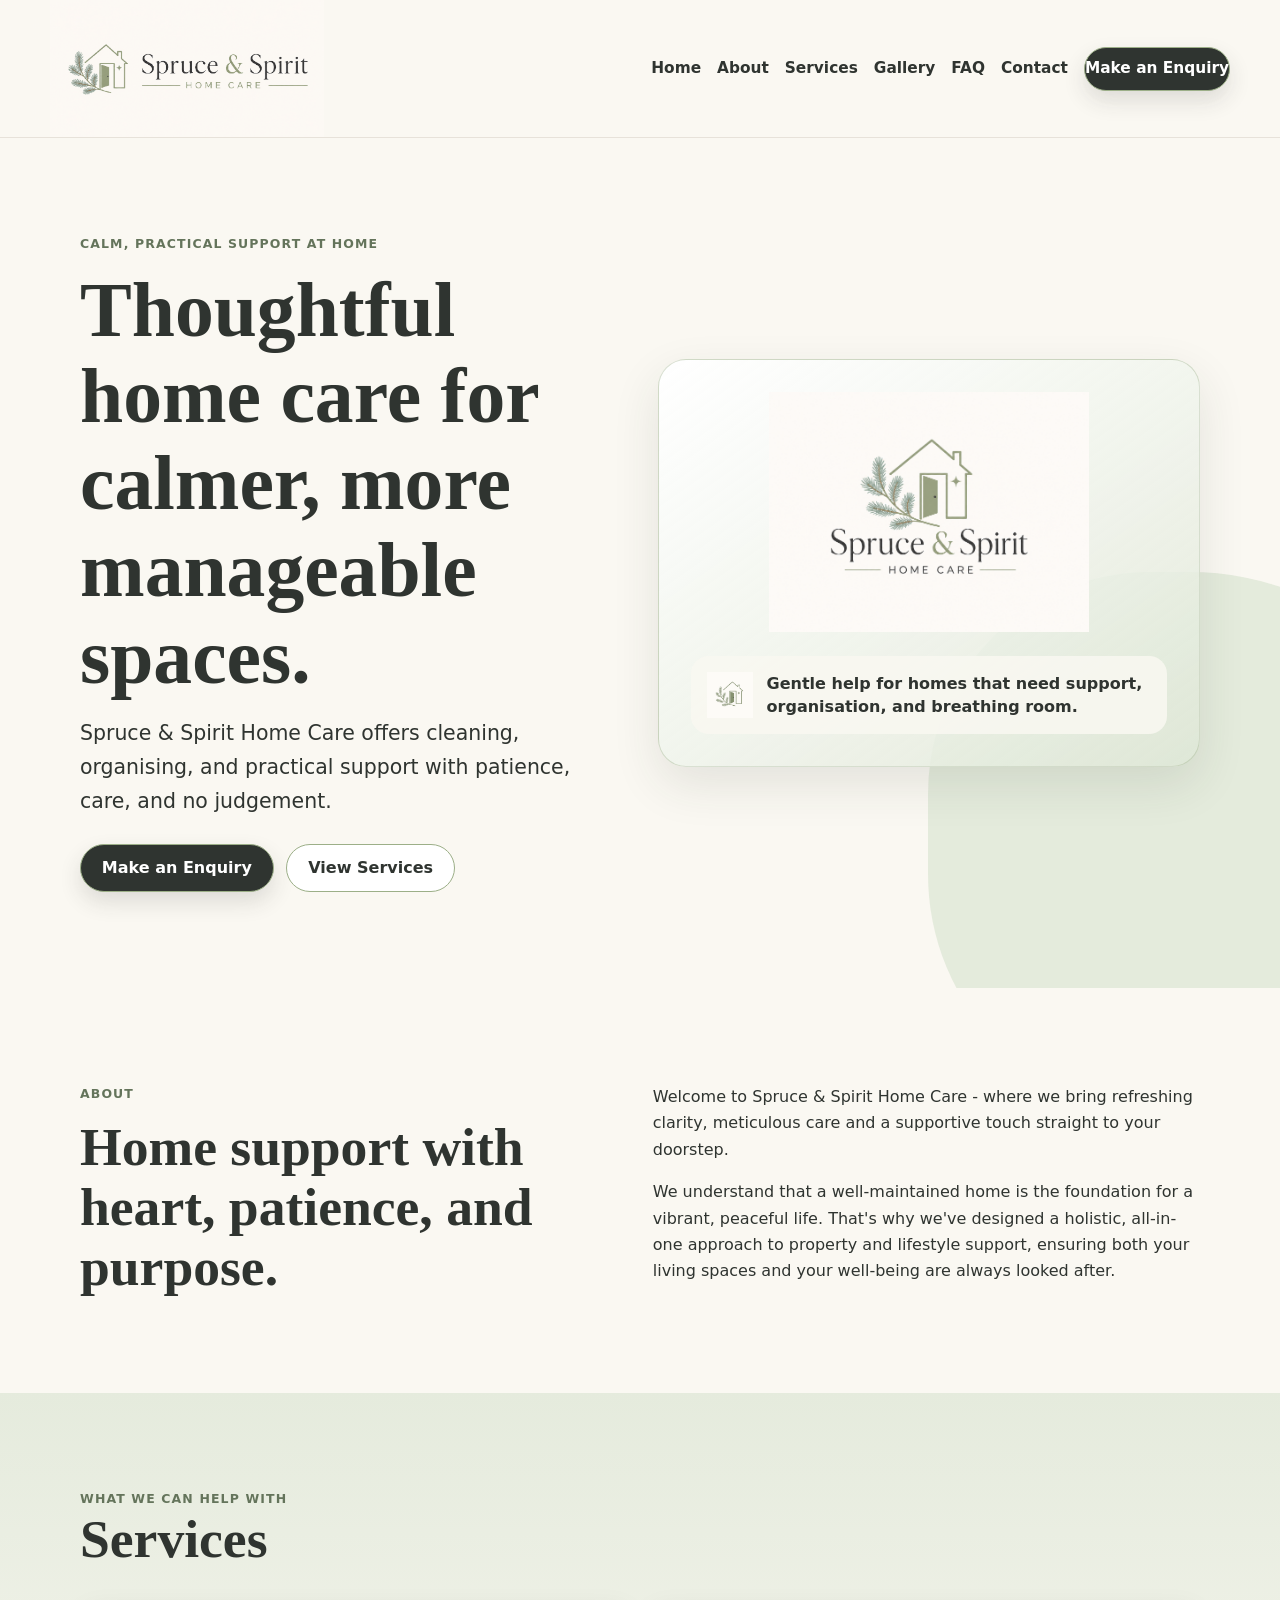
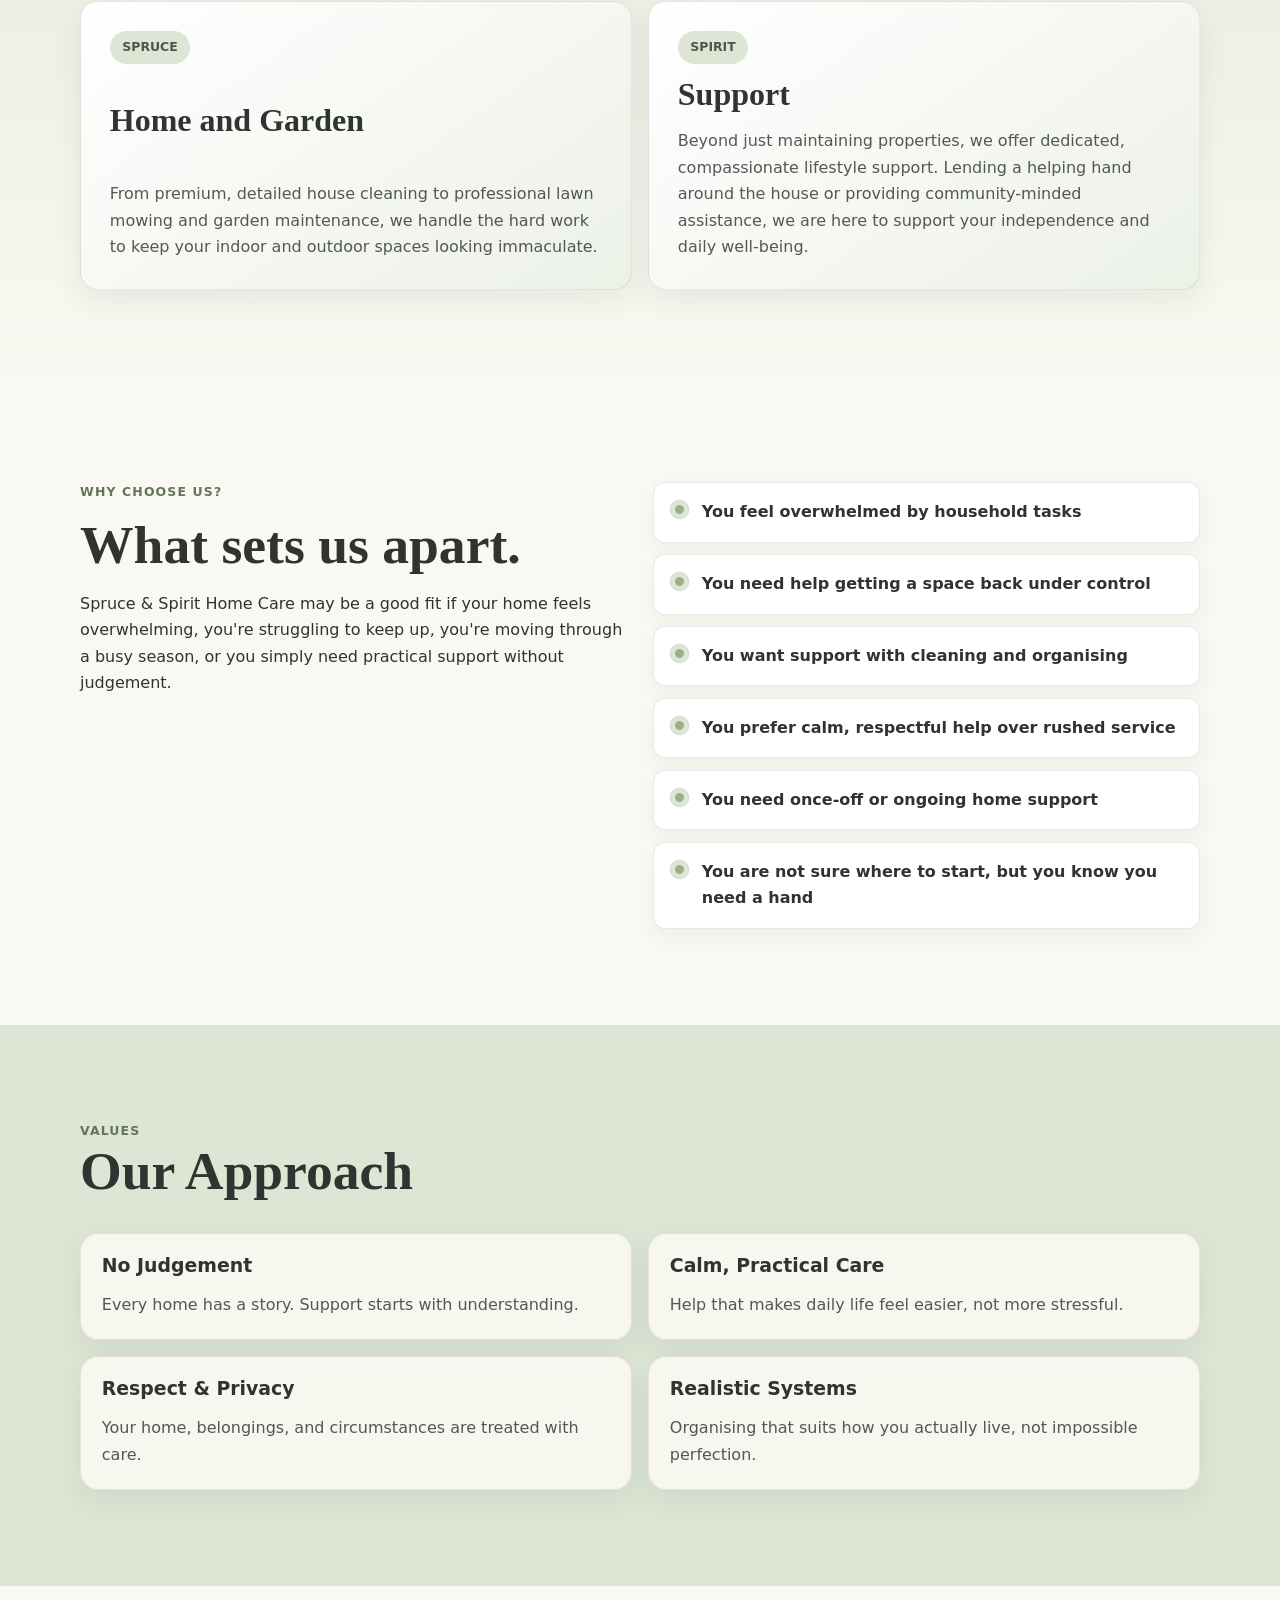
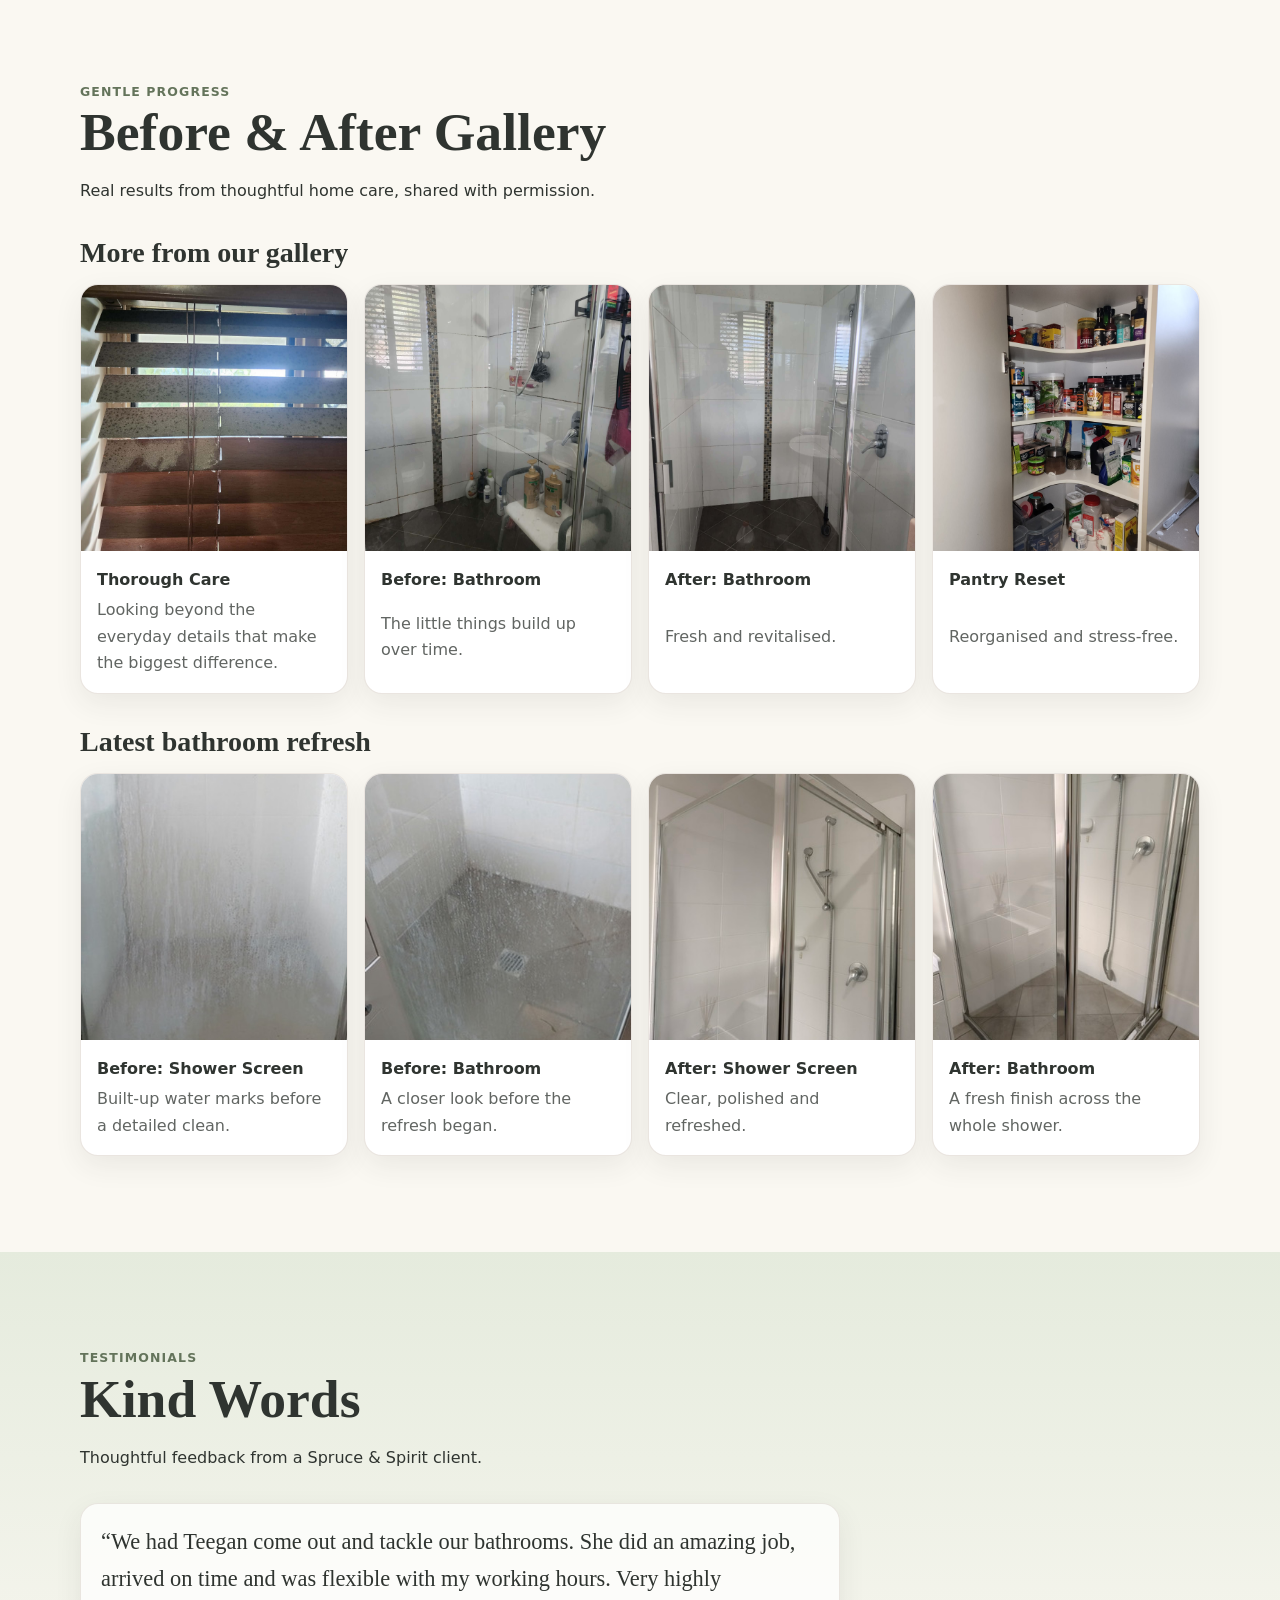
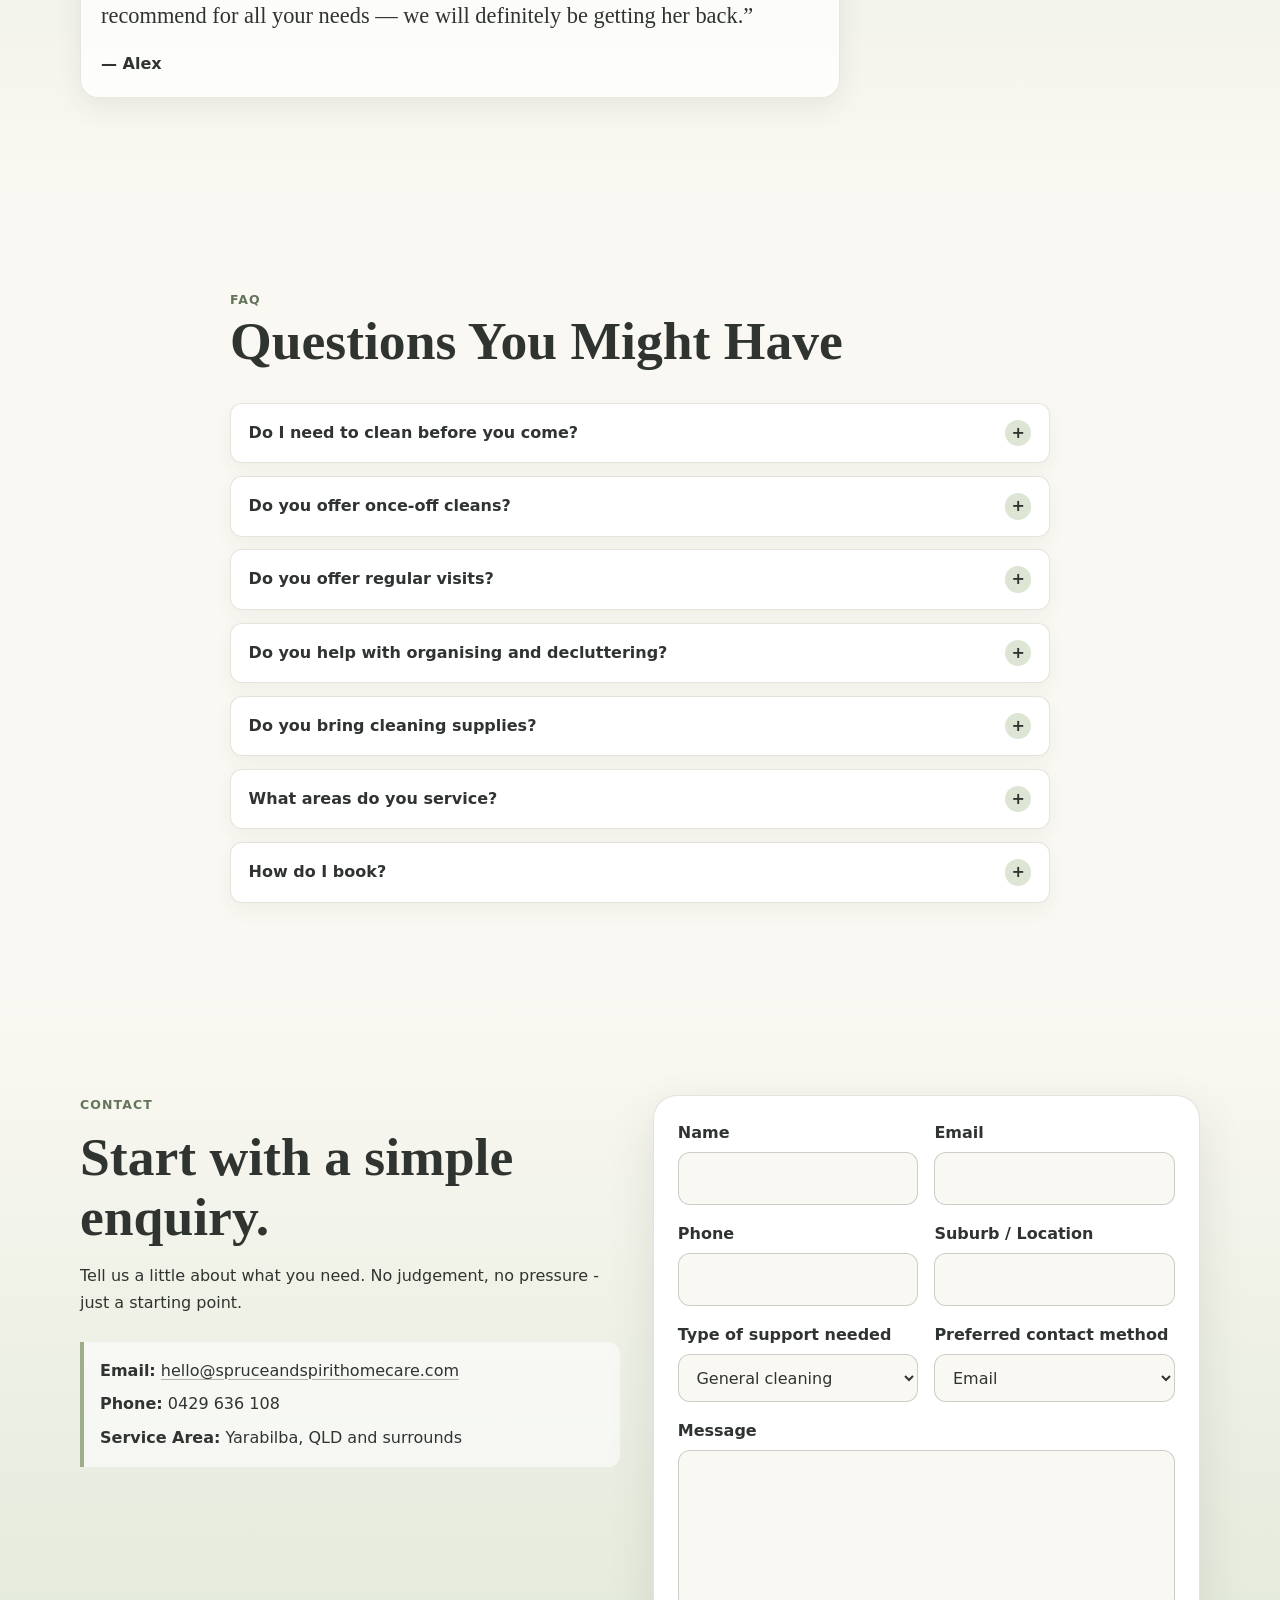
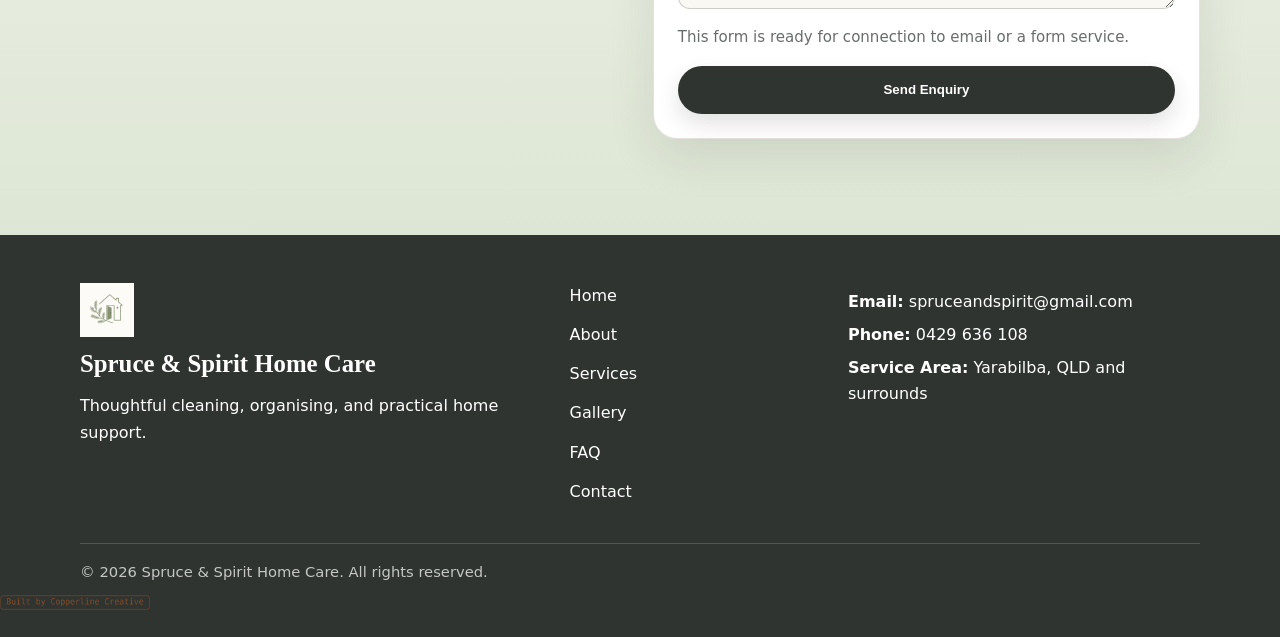
<file: index.html>
<!DOCTYPE html>
<html lang="en">
  <head>
    <meta charset="UTF-8" />
    <meta name="viewport" content="width=device-width, initial-scale=1.0" />
    <meta
      name="description"
      content="Spruce &amp; Spirit Home Care offers thoughtful cleaning, organising, and practical home support with patience, care, and no judgement."
    />
    <title>Spruce &amp; Spirit Home Care</title>

    <link rel="icon" href="assets/favicon/favicon.ico" sizes="any" />
    <link rel="icon" type="image/png" sizes="16x16" href="assets/favicon/favicon-16x16.png" />
    <link rel="icon" type="image/png" sizes="32x32" href="assets/favicon/favicon-32x32.png" />
    <link rel="apple-touch-icon" href="assets/favicon/apple-touch-icon.png" />

    <link rel="stylesheet" href="styles.css" />
    <script src="script.js" defer></script>
  </head>
  <body>
    <a class="skip-link" href="#main">Skip to content</a>

    <header class="site-header" id="home">
      <div class="header-inner">
        <a class="brand-link" href="#home" aria-label="Spruce &amp; Spirit Home Care home">
          <img src="assets/logo/horizontal-logo.png" alt="Spruce &amp; Spirit Home Care" class="brand-logo" />
        </a>

        <button class="menu-toggle" type="button" aria-expanded="false" aria-controls="primary-navigation">
          <span class="menu-toggle-lines" aria-hidden="true"></span>
          <span class="visually-hidden">Open menu</span>
        </button>

        <nav class="primary-nav" id="primary-navigation" aria-label="Primary navigation">
          <a href="#home">Home</a>
          <a href="#about">About</a>
          <a href="#services">Services</a>
          <a href="#gallery">Gallery</a>
          <a href="#faq">FAQ</a>
          <a href="#contact">Contact</a>
          <a class="button button-small" href="#contact">Make an Enquiry</a>
        </nav>
      </div>
    </header>

    <main id="main">
      <section class="hero section">
        <div class="container hero-grid">
          <div class="hero-copy">
            <p class="eyebrow">Calm, practical support at home</p>
            <h1>Thoughtful home care for calmer, more manageable spaces.</h1>
            <p class="hero-text">
              Spruce &amp; Spirit Home Care offers cleaning, organising, and practical support with patience, care, and no
              judgement.
            </p>
            <div class="button-row">
              <a class="button" href="#contact">Make an Enquiry</a>
              <a class="button button-secondary" href="#services">View Services</a>
            </div>
          </div>

          <div class="hero-card" aria-label="Spruce &amp; Spirit brand feature">
            <img src="assets/logo/logo-primary.png" alt="" class="hero-logo" />
            <div class="hero-note">
              <img src="assets/logo/brand-icon.png" alt="" />
              <p>Gentle help for homes that need support, organisation, and breathing room.</p>
            </div>
          </div>
        </div>
      </section>

      <section class="section" id="about">
        <div class="container two-column">
          <div>
            <p class="eyebrow">About</p>
            <h2>Home support with heart, patience, and purpose.</h2>
          </div>
          <div class="text-stack">
            <p>
              Welcome to Spruce &amp; Spirit Home Care - where we bring refreshing clarity, meticulous care and a supportive touch straight to your doorstep.
            </p>
            <p>
              We understand that a well-maintained home is the foundation for a vibrant, peaceful life. That's why we've designed a holistic, all-in-one approach to property and lifestyle support, ensuring both your living spaces and your well-being are always looked after.
            </p>
          </div>
        </div>
      </section>

      <section class="section section-soft" id="services">
        <div class="container">
          <div class="section-heading">
            <p class="eyebrow">What we can help with</p>
            <h2>Services</h2>
          </div>
          <div class="service-grid">
            <article class="card service-card">
              <p class="service-label">Spruce</p>
              <h3>Home and Garden</h3>
              <p>From premium, detailed house cleaning to professional lawn mowing and garden maintenance, we handle the hard work to keep your indoor and outdoor spaces looking immaculate.</p>
            </article>
            <article class="card service-card">
              <p class="service-label">Spirit</p>
              <h3>Support</h3>
              <p>Beyond just maintaining properties, we offer dedicated, compassionate lifestyle support. Lending a helping hand around the house or providing community-minded assistance, we are here to support your independence and daily well-being.</p>
            </article>
          </div>
        </div>
      </section>

      <section class="section">
        <div class="container two-column align-start">
          <div>
            <p class="eyebrow">Why Choose Us?</p>
            <h2>What sets us apart.</h2>
            <p>
              Spruce &amp; Spirit Home Care may be a good fit if your home feels overwhelming, you're struggling to keep up,
              you're moving through a busy season, or you simply need practical support without judgement.
            </p>
          </div>
          <ul class="support-list" aria-label="Reasons Spruce &amp; Spirit Home Care may be a good fit">
            <li>You feel overwhelmed by household tasks</li>
            <li>You need help getting a space back under control</li>
            <li>You want support with cleaning and organising</li>
            <li>You prefer calm, respectful help over rushed service</li>
            <li>You need once-off or ongoing home support</li>
            <li>You are not sure where to start, but you know you need a hand</li>
          </ul>
        </div>
      </section>

      <section class="section section-sage">
        <div class="container">
          <div class="section-heading">
            <p class="eyebrow">Values</p>
            <h2>Our Approach</h2>
          </div>
          <div class="card-grid values-grid">
            <article class="value-card">
              <h3>No Judgement</h3>
              <p>Every home has a story. Support starts with understanding.</p>
            </article>
            <article class="value-card">
              <h3>Calm, Practical Care</h3>
              <p>Help that makes daily life feel easier, not more stressful.</p>
            </article>
            <article class="value-card">
              <h3>Respect &amp; Privacy</h3>
              <p>Your home, belongings, and circumstances are treated with care.</p>
            </article>
            <article class="value-card">
              <h3>Realistic Systems</h3>
              <p>Organising that suits how you actually live, not impossible perfection.</p>
            </article>
          </div>
        </div>
      </section>

      <section class="section" id="gallery">
        <div class="container">
          <div class="section-heading">
            <p class="eyebrow">Gentle progress</p>
            <h2>Before &amp; After Gallery</h2>
            <p>Real results from thoughtful home care, shared with permission.</p>
          </div>
          <h3 class="gallery-group-title">More from our gallery</h3>
          <div class="gallery-grid" aria-label="Before and after gallery">
            <a class="gallery-card" href="Gallery/gallery-1.html">
              <figure>
                <img src="assets/gallery/blinds-progress.JPG" alt="Window blinds being carefully cleaned" />
                <figcaption>
                  <strong>Thorough Care</strong>
                  <span>Looking beyond the everyday details that make the biggest difference.</span>
                </figcaption>
              </figure>
            </a>
            <a class="gallery-card" href="Gallery/gallery-2.html">
              <figure>
                <img src="assets/gallery/shower-b.JPG" alt="Bathroom shower before a cleaning reset" />
                <figcaption>
                  <strong>Before: Bathroom</strong>
                  <span>The little things build up over time.</span>
                </figcaption>
              </figure>
            </a>
            <a class="gallery-card" href="Gallery/gallery-3.html">
              <figure>
                <img src="assets/gallery/shower-a.JPG" alt="Bathroom shower after careful cleaning support" />
                <figcaption>
                  <strong>After: Bathroom</strong>
                  <span>Fresh and revitalised.</span>
                </figcaption>
              </figure>
            </a>
            <a class="gallery-card" href="Gallery/gallery-4.html">
              <figure>
                <img src="assets/gallery/pantry.after.JPG" alt="Pantry after an organising reset" />
                <figcaption>
                  <strong>Pantry Reset</strong>
                  <span>Reorganised and stress-free.</span>
                </figcaption>
              </figure>
            </a>
          </div>

          <h3 class="gallery-group-title">Latest bathroom refresh</h3>
          <div class="gallery-grid" aria-label="Latest bathroom before and after gallery">
            <a class="gallery-card" href="Gallery/gallery-5.html">
              <figure>
                <img src="assets/gallery/shower-before-close.jpeg" alt="Shower screen before a detailed bathroom clean" />
                <figcaption>
                  <strong>Before: Shower Screen</strong>
                  <span>Built-up water marks before a detailed clean.</span>
                </figcaption>
              </figure>
            </a>
            <a class="gallery-card" href="Gallery/gallery-6.html">
              <figure>
                <img src="assets/gallery/shower-before-wide.jpeg" alt="Bathroom shower before a detailed clean" />
                <figcaption>
                  <strong>Before: Bathroom</strong>
                  <span>A closer look before the refresh began.</span>
                </figcaption>
              </figure>
            </a>
            <a class="gallery-card" href="Gallery/gallery-7.html">
              <figure>
                <img src="assets/gallery/shower-after-close.jpeg" alt="Shower screen after a detailed bathroom clean" />
                <figcaption>
                  <strong>After: Shower Screen</strong>
                  <span>Clear, polished and refreshed.</span>
                </figcaption>
              </figure>
            </a>
            <a class="gallery-card" href="Gallery/gallery-8.html">
              <figure>
                <img src="assets/gallery/shower-after-wide.jpeg" alt="Bathroom shower after a detailed clean" />
                <figcaption>
                  <strong>After: Bathroom</strong>
                  <span>A fresh finish across the whole shower.</span>
                </figcaption>
              </figure>
            </a>
          </div>
        </div>
      </section>

      <section class="section section-soft">
        <div class="container">
          <div class="section-heading">
            <p class="eyebrow">Testimonials</p>
            <h2>Kind Words</h2>
            <p>Thoughtful feedback from a Spruce &amp; Spirit client.</p>
          </div>
          <div class="card-grid testimonial-grid">
            <article class="testimonial-card">
              <blockquote>
                “We had Teegan come out and tackle our bathrooms. She did an amazing job, arrived on time and was flexible with my working hours. Very highly recommend for all your needs — we will definitely be getting her back.”
              </blockquote>
              <p class="testimonial-author">— Alex</p>
            </article>
          </div>
        </div>
      </section>

      <section class="section" id="faq">
        <div class="container narrow">
          <div class="section-heading">
            <p class="eyebrow">FAQ</p>
            <h2>Questions You Might Have</h2>
          </div>
          <div class="faq-list">
            <details>
              <summary>Do I need to clean before you come?</summary>
              <p>
                No. Please don't feel like you need to prepare your home before asking for support. Spruce &amp; Spirit Home
                Care is built on a no-judgement approach.
              </p>
            </details>
            <details>
              <summary>Do you offer once-off cleans?</summary>
              <p>Yes. Once-off support may be available depending on your needs and current availability.</p>
            </details>
            <details>
              <summary>Do you offer regular visits?</summary>
              <p>Yes. Ongoing support can be arranged for clients who benefit from regular help at home.</p>
            </details>
            <details>
              <summary>Do you help with organising and decluttering?</summary>
              <p>Yes. Support can include sorting, simplifying, and creating practical systems that are easier to maintain.</p>
            </details>
            <details>
              <summary>Do you bring cleaning supplies?</summary>
              <p>
                This can be discussed during your enquiry. Some clients prefer their own products to be used, while
                others may need supplies provided.
              </p>
            </details>
            <details>
              <summary>What areas do you service?</summary>
              <p>Yarabilba, QLD and surrounds</p>
            </details>
            <details>
              <summary>How do I book?</summary>
              <p>
                Send an enquiry through the contact form and I will get back to you to discuss what kind of support
                would be the best fit.
              </p>
            </details>
          </div>
        </div>
      </section>

      <section class="section contact-section" id="contact">
        <div class="container contact-grid">
          <div class="contact-intro">
            <p class="eyebrow">Contact</p>
            <h2>Start with a simple enquiry.</h2>
            <p>Tell us a little about what you need. No judgement, no pressure - just a starting point.</p>
            <div class="contact-details" aria-label="Direct contact details">
              <p><strong>Email:</strong> <a href="mailto:hello@spruceandspirithomecare.com">hello@spruceandspirithomecare.com</a></p>
              <p><strong>Phone:</strong> 0429 636 108</p>
              <p><strong>Service Area:</strong> Yarabilba, QLD and surrounds</p>
            </div>
          </div>

          <form class="contact-form" action="#" method="post">
            <div class="form-field">
              <label for="name">Name</label>
              <input type="text" id="name" name="name" autocomplete="name" required />
            </div>
            <div class="form-field">
              <label for="email">Email</label>
              <input type="email" id="email" name="email" autocomplete="email" required />
            </div>
            <div class="form-field">
              <label for="phone">Phone</label>
              <input type="tel" id="phone" name="phone" autocomplete="tel" />
            </div>
            <div class="form-field">
              <label for="location">Suburb / Location</label>
              <input type="text" id="location" name="location" autocomplete="address-level2" />
            </div>
            <div class="form-field">
              <label for="support-type">Type of support needed</label>
              <select id="support-type" name="support-type">
                <option>General cleaning</option>
                <option>Decluttering / organising</option>
                <option>Home reset</option>
                <option>Ongoing</option>
                <option>Not sure yet</option>
              </select>
            </div>
            <div class="form-field">
              <label for="contact-method">Preferred contact method</label>
              <select id="contact-method" name="contact-method">
                <option>Email</option>
                <option>Phone</option>
                <option>Text message</option>
              </select>
            </div>
            <div class="form-field form-field-full">
              <label for="message">Message</label>
              <textarea id="message" name="message" rows="5"></textarea>
            </div>
            <p class="form-note">This form is ready for connection to email or a form service.</p>
            <button class="button form-button" type="submit">Send Enquiry</button>
          </form>
        </div>
      </section>
    </main>

    <footer class="site-footer">
      <div class="container footer-grid">
        <div>
          <img src="assets/logo/brand-icon.png" alt="" class="footer-icon" />
          <h2>Spruce &amp; Spirit Home Care</h2>
          <p>Thoughtful cleaning, organising, and practical home support.</p>
        </div>
        <nav class="footer-nav" aria-label="Footer navigation">
          <a href="#home">Home</a>
          <a href="#about">About</a>
          <a href="#services">Services</a>
          <a href="#gallery">Gallery</a>
          <a href="#faq">FAQ</a>
          <a href="#contact">Contact</a>
        </nav>
        <div class="footer-contact">
          <p><strong>Email:</strong> spruceandspirit@gmail.com</p>
          <p><strong>Phone:</strong> 0429 636 108</p>
          <p><strong>Service Area:</strong> Yarabilba, QLD and surrounds</p>
        </div>
      </div>
      <p class="copyright">&copy; 2026 Spruce &amp; Spirit Home Care. All rights reserved.</p>
    <a href="https://copperline-creative.com.au" target="_blank" rel="noopener" class="built-by-copperline">
  <img src="assets/logo/copperline-built-by-typewriter-light-footer-web.png" alt="Built by Copperline Creative">
</a>
    </footer>
  </body>
</html>
</file>
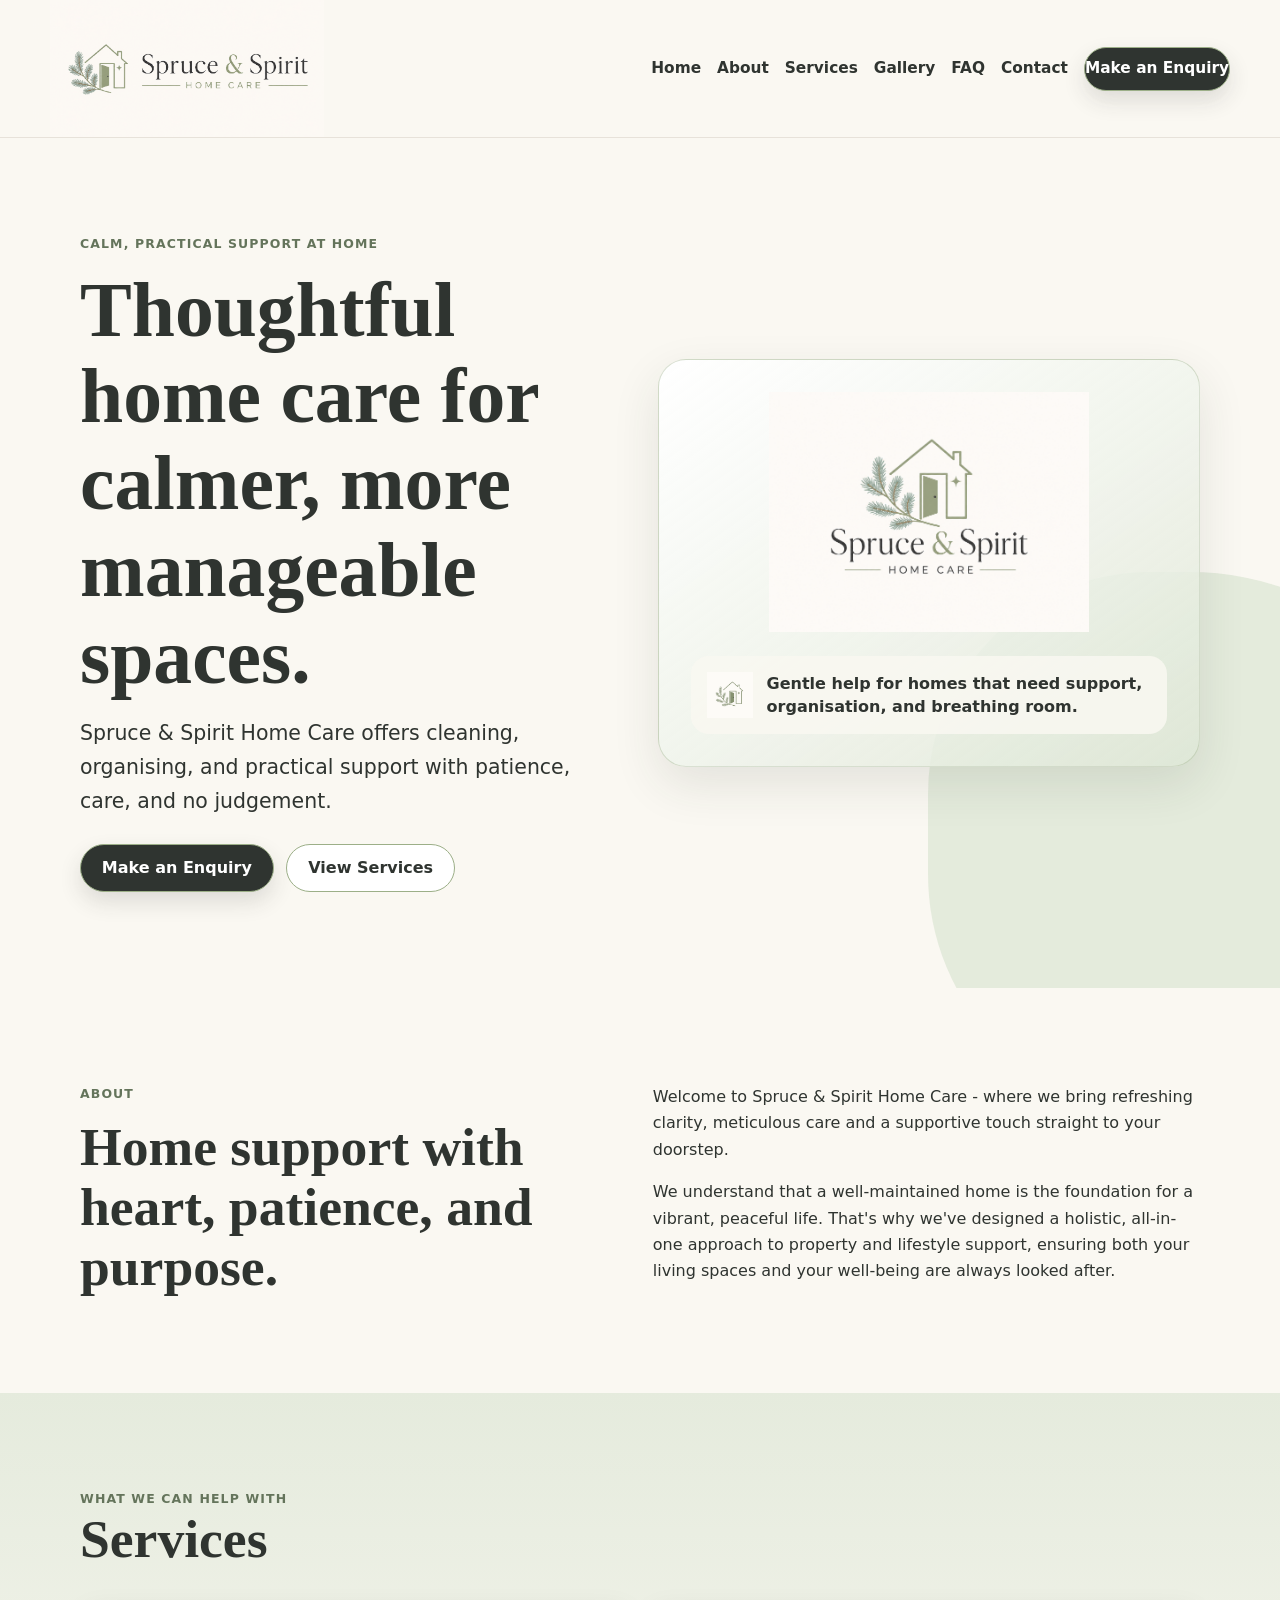
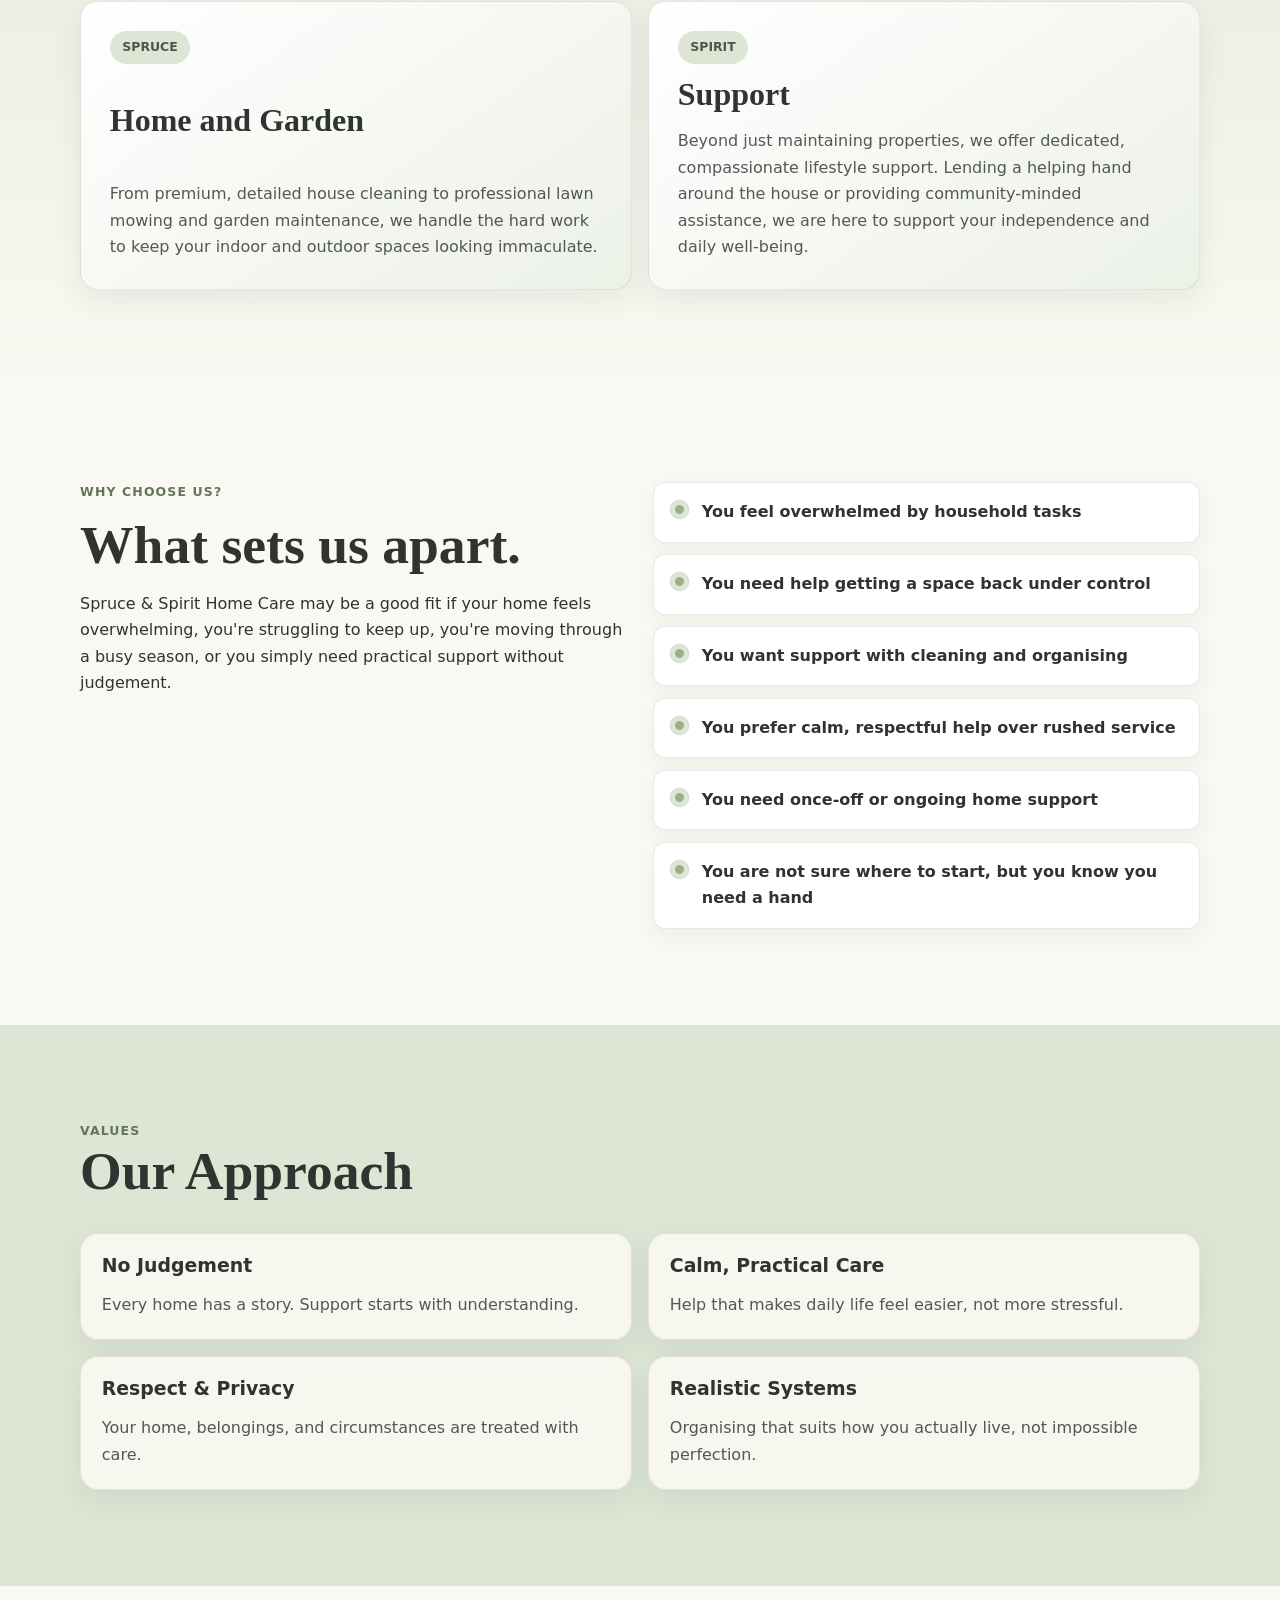
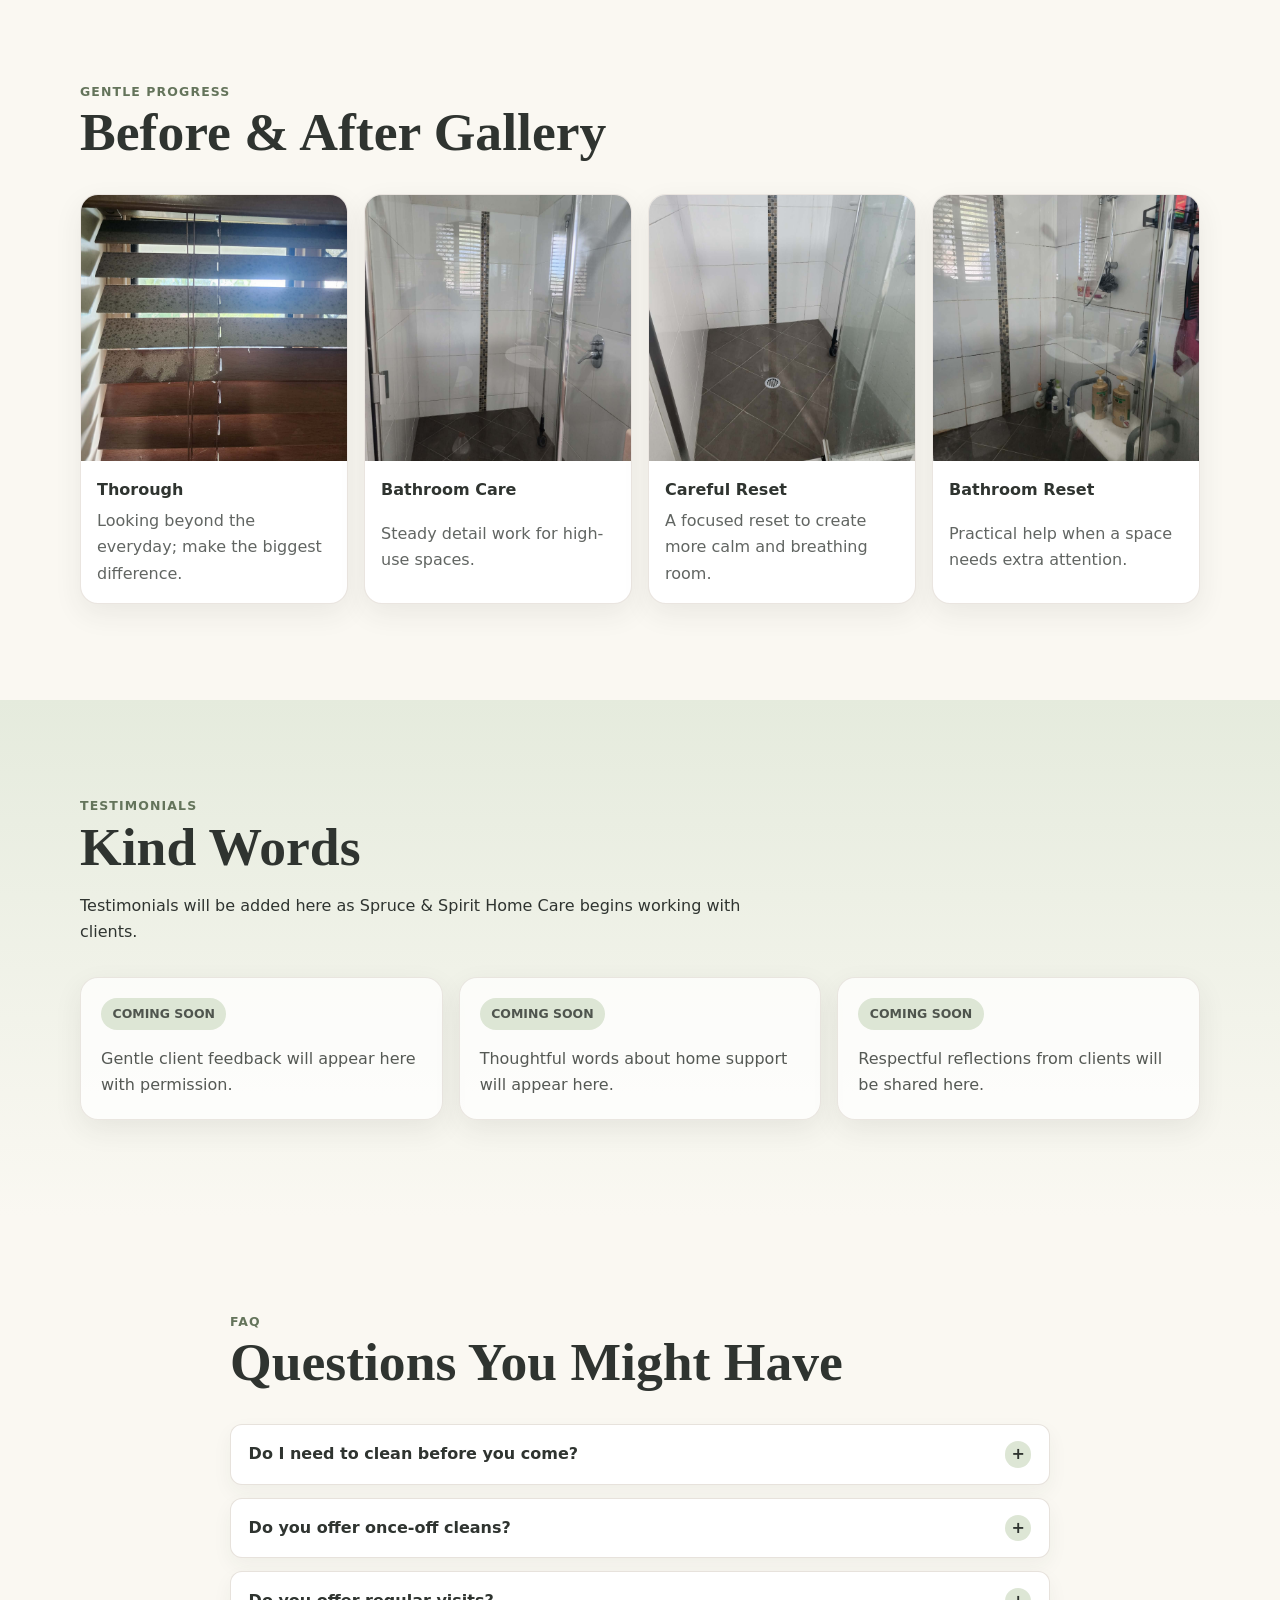
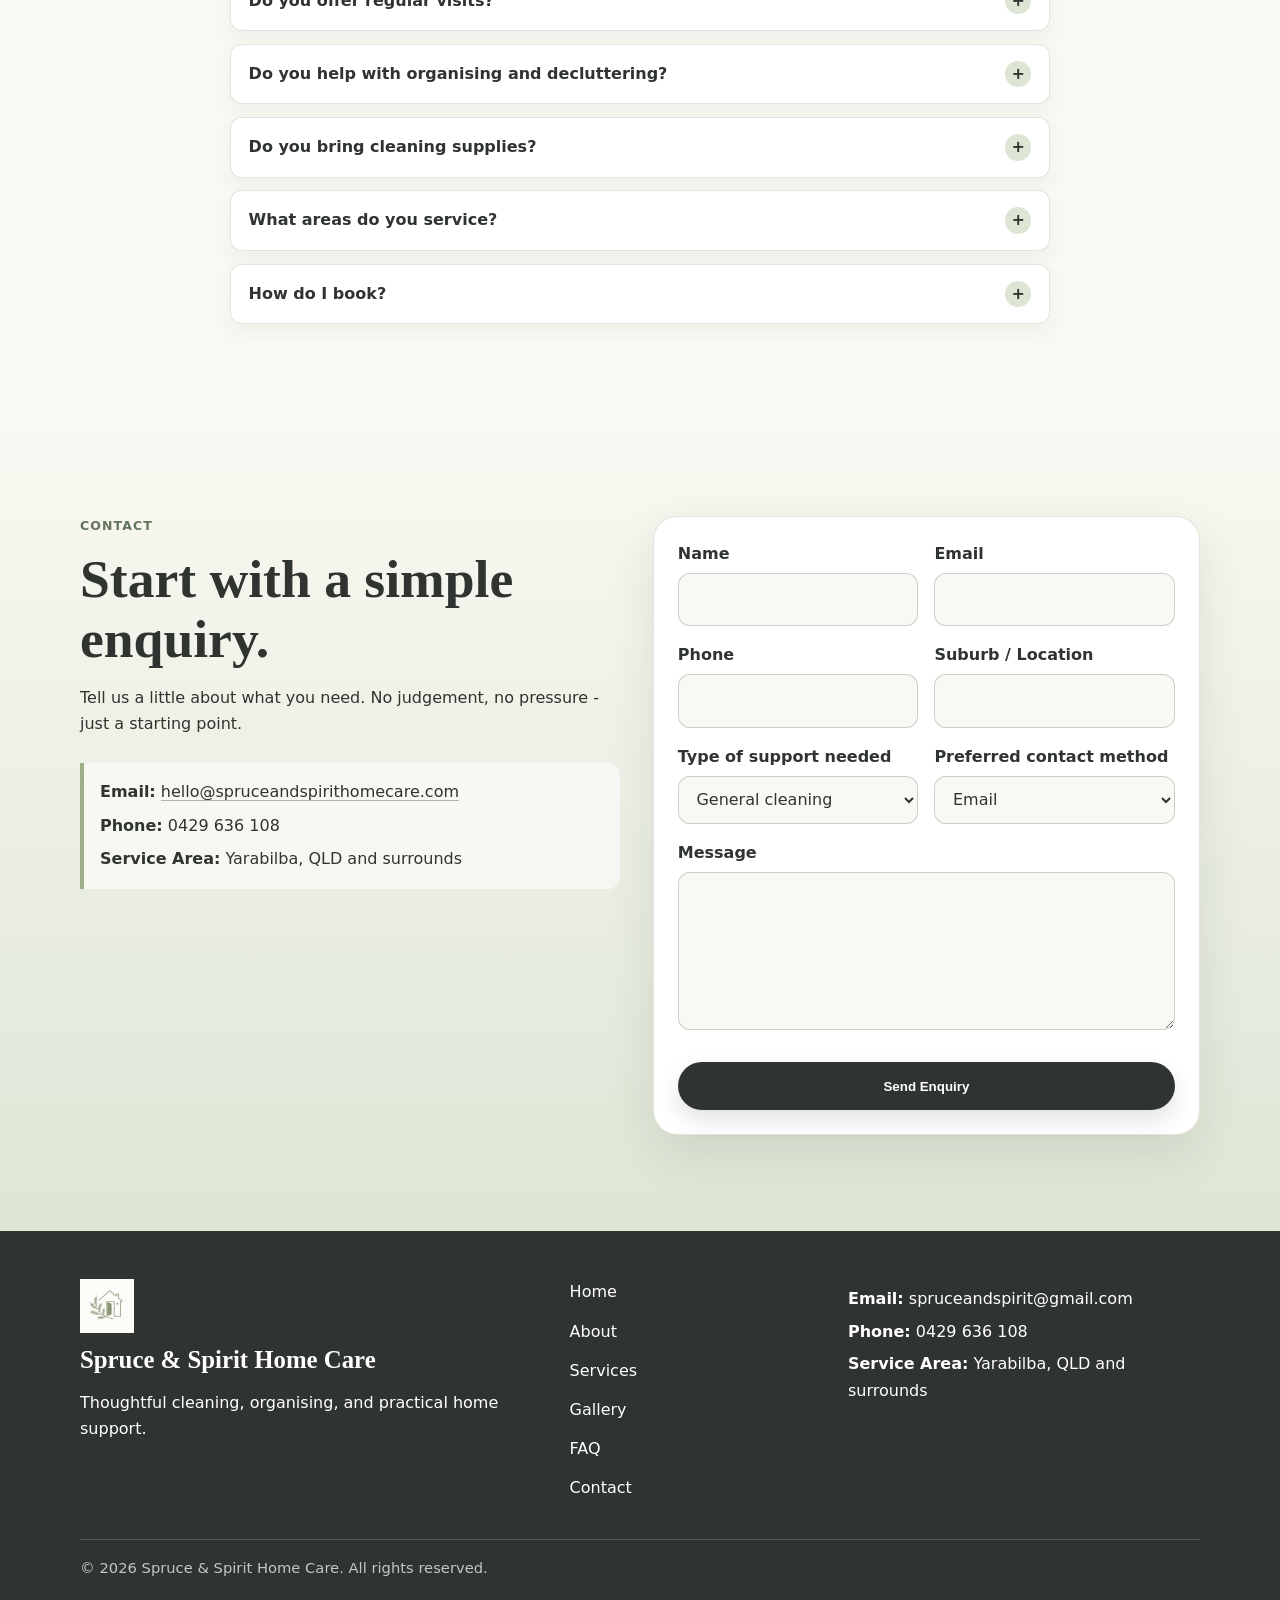
<file: spruce-and-spirit-home-care/index.html>
<!DOCTYPE html>
<html lang="en">
  <head>
    <meta charset="UTF-8" />
    <meta name="viewport" content="width=device-width, initial-scale=1.0" />
    <meta
      name="description"
      content="Spruce &amp; Spirit Home Care offers thoughtful cleaning, organising, and practical home support with patience, care, and no judgement."
    />
    <title>Spruce &amp; Spirit Home Care</title>

    <link rel="icon" href="assets/favicon/favicon.ico" sizes="any" />
    <link rel="icon" type="image/png" sizes="16x16" href="assets/favicon/favicon-16x16.png" />
    <link rel="icon" type="image/png" sizes="32x32" href="assets/favicon/favicon-32x32.png" />
    <link rel="apple-touch-icon" href="assets/favicon/apple-touch-icon.png" />

    <link rel="stylesheet" href="styles.css" />
    <script src="script.js" defer></script>
  </head>
  <body>
    <a class="skip-link" href="#main">Skip to content</a>

    <header class="site-header" id="home">
      <div class="header-inner">
        <a class="brand-link" href="#home" aria-label="Spruce &amp; Spirit Home Care home">
          <img src="assets/logo/horizontal-logo.png" alt="Spruce &amp; Spirit Home Care" class="brand-logo" />
        </a>

        <button class="menu-toggle" type="button" aria-expanded="false" aria-controls="primary-navigation">
          <span class="menu-toggle-lines" aria-hidden="true"></span>
          <span class="visually-hidden">Open menu</span>
        </button>

        <nav class="primary-nav" id="primary-navigation" aria-label="Primary navigation">
          <a href="#home">Home</a>
          <a href="#about">About</a>
          <a href="#services">Services</a>
          <a href="#gallery">Gallery</a>
          <a href="#faq">FAQ</a>
          <a href="#contact">Contact</a>
          <a class="button button-small" href="#contact">Make an Enquiry</a>
        </nav>
      </div>
    </header>

    <main id="main">
      <section class="hero section">
        <div class="container hero-grid">
          <div class="hero-copy">
            <p class="eyebrow">Calm, practical support at home</p>
            <h1>Thoughtful home care for calmer, more manageable spaces.</h1>
            <p class="hero-text">
              Spruce &amp; Spirit Home Care offers cleaning, organising, and practical support with patience, care, and no
              judgement.
            </p>
            <div class="button-row">
              <a class="button" href="#contact">Make an Enquiry</a>
              <a class="button button-secondary" href="#services">View Services</a>
            </div>
          </div>

          <div class="hero-card" aria-label="Spruce &amp; Spirit brand feature">
            <img src="assets/logo/logo-primary.png" alt="" class="hero-logo" />
            <div class="hero-note">
              <img src="assets/logo/brand-icon.png" alt="" />
              <p>Gentle help for homes that need support, organisation, and breathing room.</p>
            </div>
          </div>
        </div>
      </section>

      <section class="section" id="about">
        <div class="container two-column">
          <div>
            <p class="eyebrow">About</p>
            <h2>Home support with heart, patience, and purpose.</h2>
          </div>
          <div class="text-stack">
            <p>
              Welcome to Spruce &amp; Spirit Home Care - where we bring refreshing clarity, meticulous care and a supportive touch straight to your doorstep.
            </p>
            <p>
              We understand that a well-maintained home is the foundation for a vibrant, peaceful life. That's why we've designed a holistic, all-in-one approach to property and lifestyle support, ensuring both your living spaces and your well-being are always looked after.
            </p>
          </div>
        </div>
      </section>

      <section class="section section-soft" id="services">
        <div class="container">
          <div class="section-heading">
            <p class="eyebrow">What we can help with</p>
            <h2>Services</h2>
          </div>
          <div class="service-grid">
            <article class="card service-card">
              <p class="service-label">Spruce</p>
              <h3>Home and Garden</h3>
              <p>From premium, detailed house cleaning to professional lawn mowing and garden maintenance, we handle the hard work to keep your indoor and outdoor spaces looking immaculate.</p>
            </article>
            <article class="card service-card">
              <p class="service-label">Spirit</p>
              <h3>Support</h3>
              <p>Beyond just maintaining properties, we offer dedicated, compassionate lifestyle support. Lending a helping hand around the house or providing community-minded assistance, we are here to support your independence and daily well-being.</p>
            </article>
          </div>
        </div>
      </section>

      <section class="section">
        <div class="container two-column align-start">
          <div>
            <p class="eyebrow">Why Choose Us?</p>
            <h2>What sets us apart.</h2>
            <p>
              Spruce &amp; Spirit Home Care may be a good fit if your home feels overwhelming, you're struggling to keep up,
              you're moving through a busy season, or you simply need practical support without judgement.
            </p>
          </div>
          <ul class="support-list" aria-label="Reasons Spruce &amp; Spirit Home Care may be a good fit">
            <li>You feel overwhelmed by household tasks</li>
            <li>You need help getting a space back under control</li>
            <li>You want support with cleaning and organising</li>
            <li>You prefer calm, respectful help over rushed service</li>
            <li>You need once-off or ongoing home support</li>
            <li>You are not sure where to start, but you know you need a hand</li>
          </ul>
        </div>
      </section>

      <section class="section section-sage">
        <div class="container">
          <div class="section-heading">
            <p class="eyebrow">Values</p>
            <h2>Our Approach</h2>
          </div>
          <div class="card-grid values-grid">
            <article class="value-card">
              <h3>No Judgement</h3>
              <p>Every home has a story. Support starts with understanding.</p>
            </article>
            <article class="value-card">
              <h3>Calm, Practical Care</h3>
              <p>Help that makes daily life feel easier, not more stressful.</p>
            </article>
            <article class="value-card">
              <h3>Respect &amp; Privacy</h3>
              <p>Your home, belongings, and circumstances are treated with care.</p>
            </article>
            <article class="value-card">
              <h3>Realistic Systems</h3>
              <p>Organising that suits how you actually live, not impossible perfection.</p>
            </article>
          </div>
        </div>
      </section>

      <section class="section" id="gallery">
        <div class="container">
          <div class="section-heading">
            <p class="eyebrow">Gentle progress</p>
            <h2>Before &amp; After Gallery</h2>
            <p></p>
          </div>
          <div class="gallery-grid" aria-label="Before and after gallery">
            <a class="gallery-card" href="gallery/gallery-1.html">
              <figure>
                <img src="assets/gallery/blinds-progress.JPG" alt="Window blinds being carefully cleaned during a home care visit" />
                <figcaption>
                  <strong>Thorough</strong>
                  <span>Looking beyond the everyday; make the biggest difference.</span>
                </figcaption>
              </figure>
            </a>
            <a class="gallery-card" href="gallery/gallery-2.html">
              <figure>
                <img src="assets/gallery/shower-a.JPG" alt="Bathroom shower area after careful cleaning support" />
                <figcaption>
                  <strong>Bathroom Care</strong>
                  <span>Steady detail work for high-use spaces.</span>
                </figcaption>
              </figure>
            </a>
            <a class="gallery-card" href="gallery/gallery-3.html">
              <figure>
                <img src="assets/gallery/shower-a-2.JPG" alt="Detailed bathroom shower cleaning result" />
                <figcaption>
                  <strong>Careful Reset</strong>
                  <span>A focused reset to create more calm and breathing room.</span>
                </figcaption>
              </figure>
            </a>
            <a class="gallery-card" href="gallery/gallery-4.html">
              <figure>
                <img src="assets/gallery/shower-b.JPG" alt="Bathroom shower area before a cleaning reset" />
                <figcaption>
                  <strong>Bathroom Reset</strong>
                  <span>Practical help when a space needs extra attention.</span>
                </figcaption>
              </figure>
            </a>
          </div>
        </div>
      </section>

      <section class="section section-soft">
        <div class="container">
          <div class="section-heading">
            <p class="eyebrow">Testimonials</p>
            <h2>Kind Words</h2>
            <p>Testimonials will be added here as Spruce &amp; Spirit Home Care begins working with clients.</p>
          </div>
          <div class="card-grid testimonial-grid">
            <article class="testimonial-card">
              <p class="coming-soon">Coming soon</p>
              <p>Gentle client feedback will appear here with permission.</p>
            </article>
            <article class="testimonial-card">
              <p class="coming-soon">Coming soon</p>
              <p>Thoughtful words about home support will appear here.</p>
            </article>
            <article class="testimonial-card">
              <p class="coming-soon">Coming soon</p>
              <p>Respectful reflections from clients will be shared here.</p>
            </article>
          </div>
        </div>
      </section>

      <section class="section" id="faq">
        <div class="container narrow">
          <div class="section-heading">
            <p class="eyebrow">FAQ</p>
            <h2>Questions You Might Have</h2>
          </div>
          <div class="faq-list">
            <details>
              <summary>Do I need to clean before you come?</summary>
              <p>
                No. Please don't feel like you need to prepare your home before asking for support. Spruce &amp; Spirit Home
                Care is built on a no-judgement approach.
              </p>
            </details>
            <details>
              <summary>Do you offer once-off cleans?</summary>
              <p>Yes. Once-off support may be available depending on your needs and current availability.</p>
            </details>
            <details>
              <summary>Do you offer regular visits?</summary>
              <p>Yes. Ongoing support can be arranged for clients who benefit from regular help at home.</p>
            </details>
            <details>
              <summary>Do you help with organising and decluttering?</summary>
              <p>Yes. Support can include sorting, simplifying, and creating practical systems that are easier to maintain.</p>
            </details>
            <details>
              <summary>Do you bring cleaning supplies?</summary>
              <p>
                This can be discussed during your enquiry. Some clients prefer their own products to be used, while
                others may need supplies provided.
              </p>
            </details>
            <details>
              <summary>What areas do you service?</summary>
              <p>Service area details coming soon.</p>
            </details>
            <details>
              <summary>How do I book?</summary>
              <p>
                Send an enquiry through the contact form and I will get back to you to discuss what kind of support
                would be the best fit.
              </p>
            </details>
          </div>
        </div>
      </section>

      <section class="section contact-section" id="contact">
        <div class="container contact-grid">
          <div class="contact-intro">
            <p class="eyebrow">Contact</p>
            <h2>Start with a simple enquiry.</h2>
            <p>Tell us a little about what you need. No judgement, no pressure - just a starting point.</p>
            <div class="contact-details" aria-label="Direct contact details">
              <p><strong>Email:</strong> <a href="mailto:hello@spruceandspirithomecare.com">hello@spruceandspirithomecare.com</a></p>
              <p><strong>Phone:</strong> 0429 636 108</p>
              <p><strong>Service Area:</strong> Yarabilba, QLD and surrounds</p>
            </div>
          </div>

          <form class="contact-form" action="/api/contact" method="post" novalidate>
            <div class="form-field">
              <label for="name">Name</label>
              <input type="text" id="name" name="name" autocomplete="name" required />
            </div>
            <div class="form-field">
              <label for="email">Email</label>
              <input type="email" id="email" name="email" autocomplete="email" required />
            </div>
            <div class="form-field">
              <label for="phone">Phone</label>
              <input type="tel" id="phone" name="phone" autocomplete="tel" />
            </div>
            <div class="form-field">
              <label for="location">Suburb / Location</label>
              <input type="text" id="location" name="suburb" autocomplete="address-level2" />
            </div>
            <div class="form-field">
              <label for="support-type">Type of support needed</label>
              <select id="support-type" name="supportType">
                <option>General cleaning</option>
                <option>Decluttering / organising</option>
                <option>Home reset</option>
                <option>Ongoing</option>
                <option>Not sure yet</option>
              </select>
            </div>
            <div class="form-field">
              <label for="contact-method">Preferred contact method</label>
              <select id="contact-method" name="preferredContact">
                <option>Email</option>
                <option>Phone</option>
                <option>Text message</option>
              </select>
            </div>
            <div class="form-field form-field-full">
              <label for="message">Message</label>
              <textarea id="message" name="message" rows="5" required></textarea>
            </div>
            <input type="text" name="company" tabindex="-1" autocomplete="off" class="hidden-field" aria-hidden="true" />
            <p class="form-note" role="status" aria-live="polite"></p>
            <button class="button form-button" type="submit">Send Enquiry</button>
          </form>
        </div>
      </section>
    </main>

    <footer class="site-footer">
      <div class="container footer-grid">
        <div>
          <img src="assets/logo/brand-icon.png" alt="" class="footer-icon" />
          <h2>Spruce &amp; Spirit Home Care</h2>
          <p>Thoughtful cleaning, organising, and practical home support.</p>
        </div>
        <nav class="footer-nav" aria-label="Footer navigation">
          <a href="#home">Home</a>
          <a href="#about">About</a>
          <a href="#services">Services</a>
          <a href="#gallery">Gallery</a>
          <a href="#faq">FAQ</a>
          <a href="#contact">Contact</a>
        </nav>
        <div class="footer-contact">
          <p><strong>Email:</strong> spruceandspirit@gmail.com</p>
          <p><strong>Phone:</strong> 0429 636 108</p>
          <p><strong>Service Area:</strong> Yarabilba, QLD and surrounds</p>
        </div>
      </div>
      <p class="copyright">&copy; 2026 Spruce &amp; Spirit Home Care. All rights reserved.</p>
    </footer>
  </body>
</html>
</file>
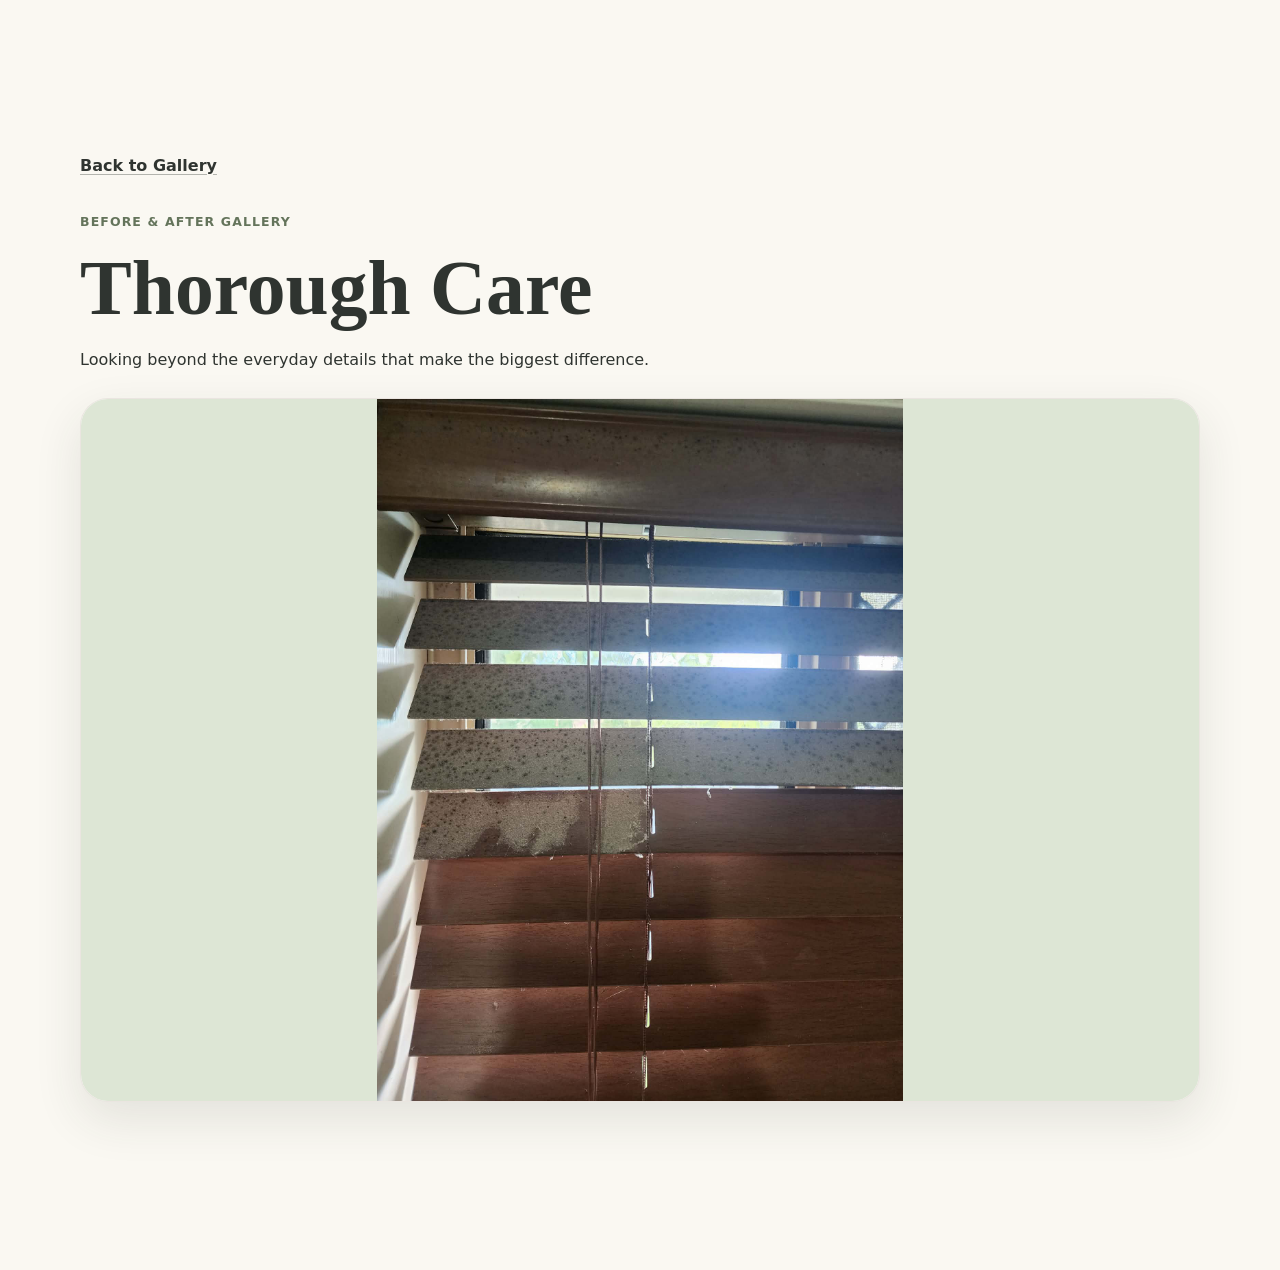
<file: Gallery/gallery-1.html>
<!DOCTYPE html>
<html lang="en">
  <head>
    <meta charset="UTF-8" />
    <meta name="viewport" content="width=device-width, initial-scale=1.0" />
    <title>Thorough Care | Spruce &amp; Spirit Home Care</title>
    <link rel="stylesheet" href="../styles.css" />
  </head>
  <body>
    <main class="gallery-detail-main">
      <section class="section">
        <div class="container gallery-detail">
          <a class="back-link" href="../index.html#gallery">Back to Gallery</a>
          <div class="gallery-detail-header">
            <p class="eyebrow">Before &amp; After Gallery</p>
            <h1>Thorough Care</h1>
            <p>Looking beyond the everyday details that make the biggest difference.</p>
          </div>
          <div class="gallery-detail-image">
            <img src="../assets/gallery/blinds-progress.JPG" alt="Window blinds being carefully cleaned" />
          </div>
        </div>
      </section>
    </main>
  </body>
</html>
</file>
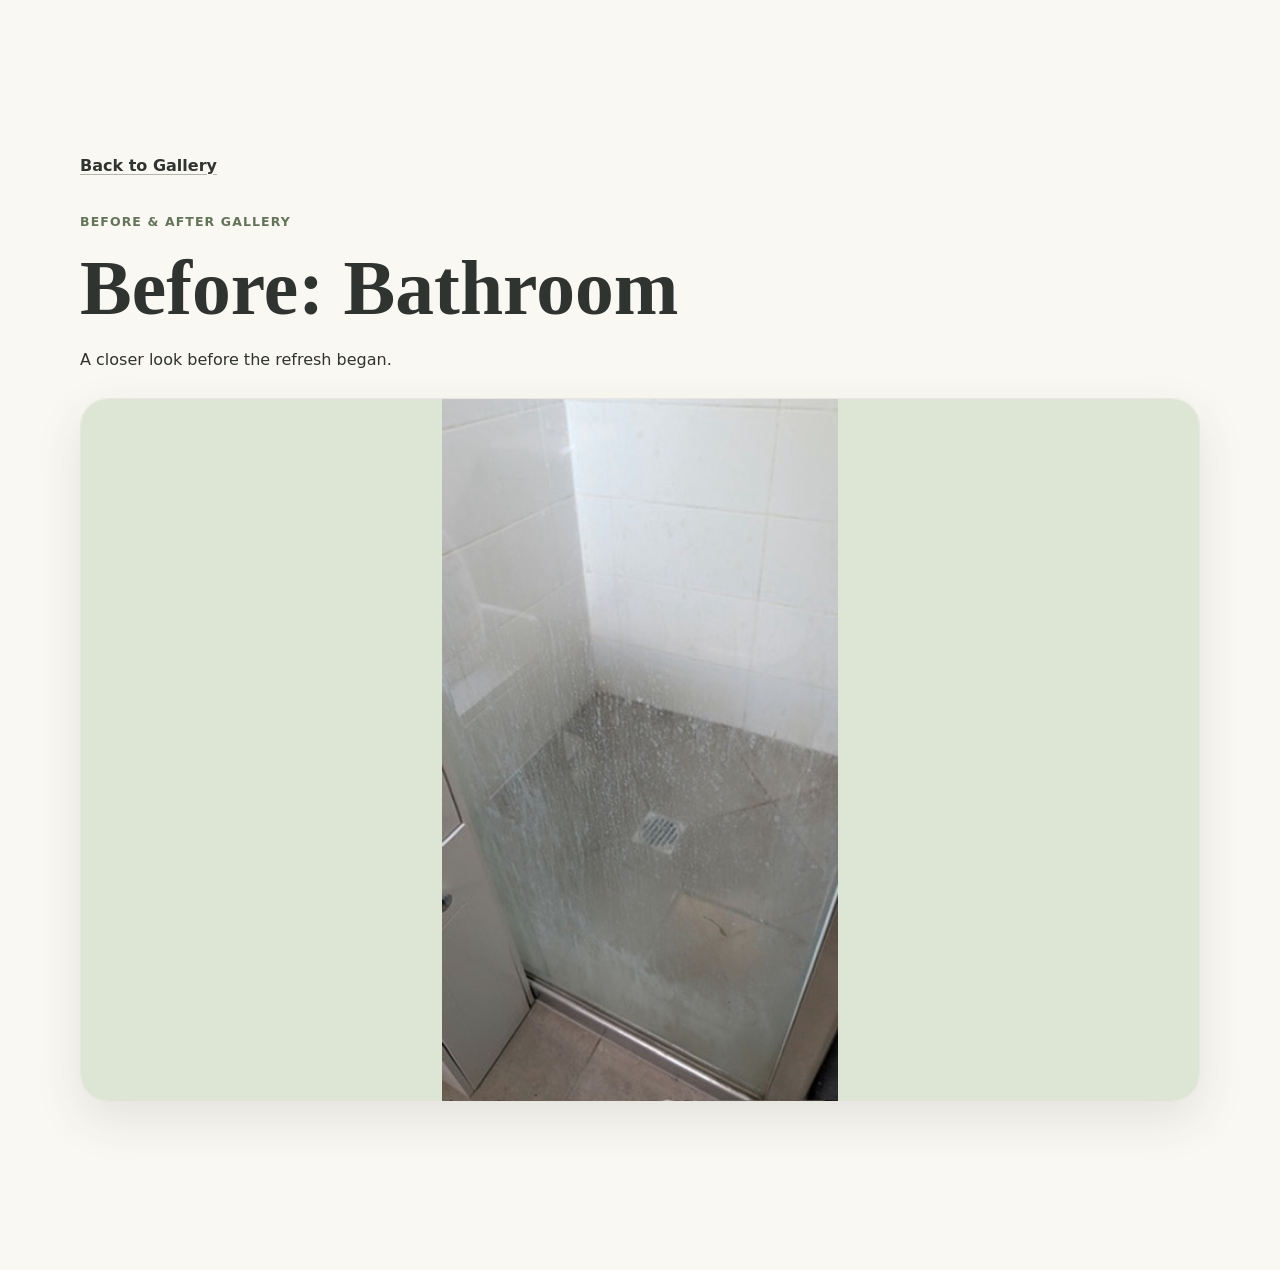
<file: Gallery/gallery-2.html>
<!DOCTYPE html>
<html lang="en">
  <head>
    <meta charset="UTF-8" />
    <meta name="viewport" content="width=device-width, initial-scale=1.0" />
    <title>Before: Bathroom | Spruce &amp; Spirit Home Care</title>
    <link rel="stylesheet" href="../styles.css" />
  </head>
  <body>
    <main class="gallery-detail-main">
      <section class="section">
        <div class="container gallery-detail">
          <a class="back-link" href="../index.html#gallery">Back to Gallery</a>
          <div class="gallery-detail-header">
            <p class="eyebrow">Before &amp; After Gallery</p>
            <h1>Before: Bathroom</h1>
            <p>A closer look before the refresh began.</p>
          </div>
          <div class="gallery-detail-image">
            <img src="../assets/gallery/shower-before-wide.jpeg" alt="Bathroom shower before a detailed clean" />
          </div>
        </div>
      </section>
    </main>
  </body>
</html>
</file>
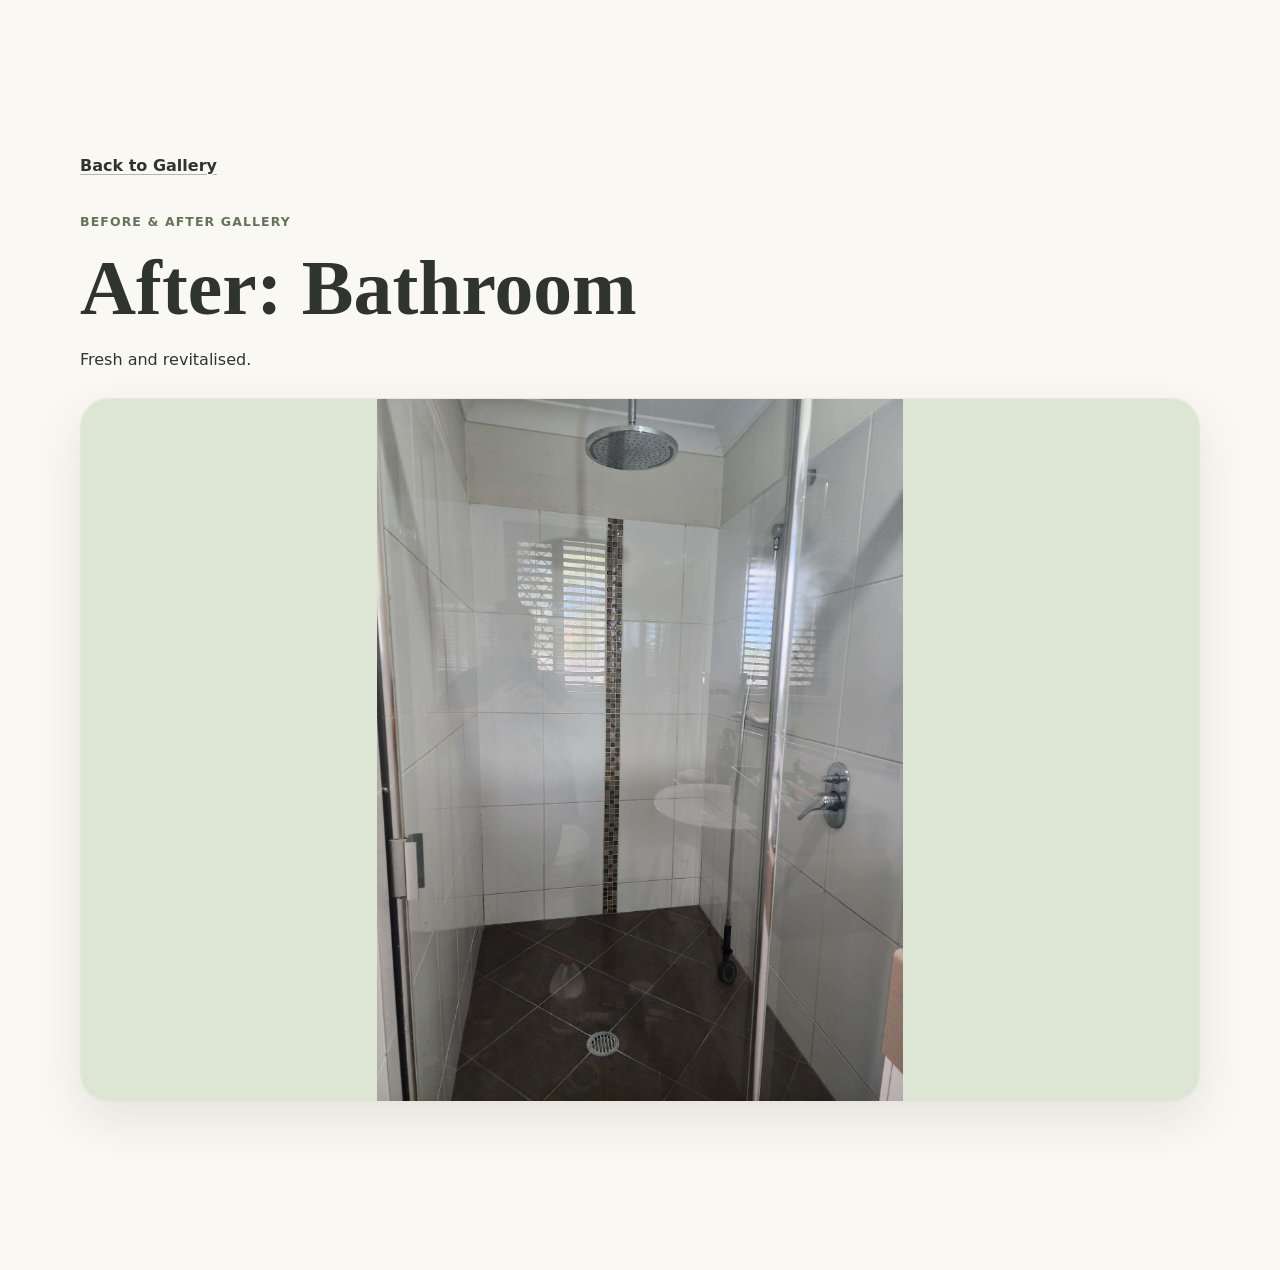
<file: Gallery/gallery-3.html>
<!DOCTYPE html>
<html lang="en">
  <head>
    <meta charset="UTF-8" />
    <meta name="viewport" content="width=device-width, initial-scale=1.0" />
    <title>After: Bathroom | Spruce &amp; Spirit Home Care</title>
    <link rel="stylesheet" href="../styles.css" />
  </head>
  <body>
    <main class="gallery-detail-main">
      <section class="section">
        <div class="container gallery-detail">
          <a class="back-link" href="../index.html#gallery">Back to Gallery</a>
          <div class="gallery-detail-header">
            <p class="eyebrow">Before &amp; After Gallery</p>
            <h1>After: Bathroom</h1>
            <p>Fresh and revitalised.</p>
          </div>
          <div class="gallery-detail-image">
            <img src="../assets/gallery/shower-a.JPG" alt="Bathroom shower after careful cleaning support" />
          </div>
        </div>
      </section>
    </main>
  </body>
</html>
</file>
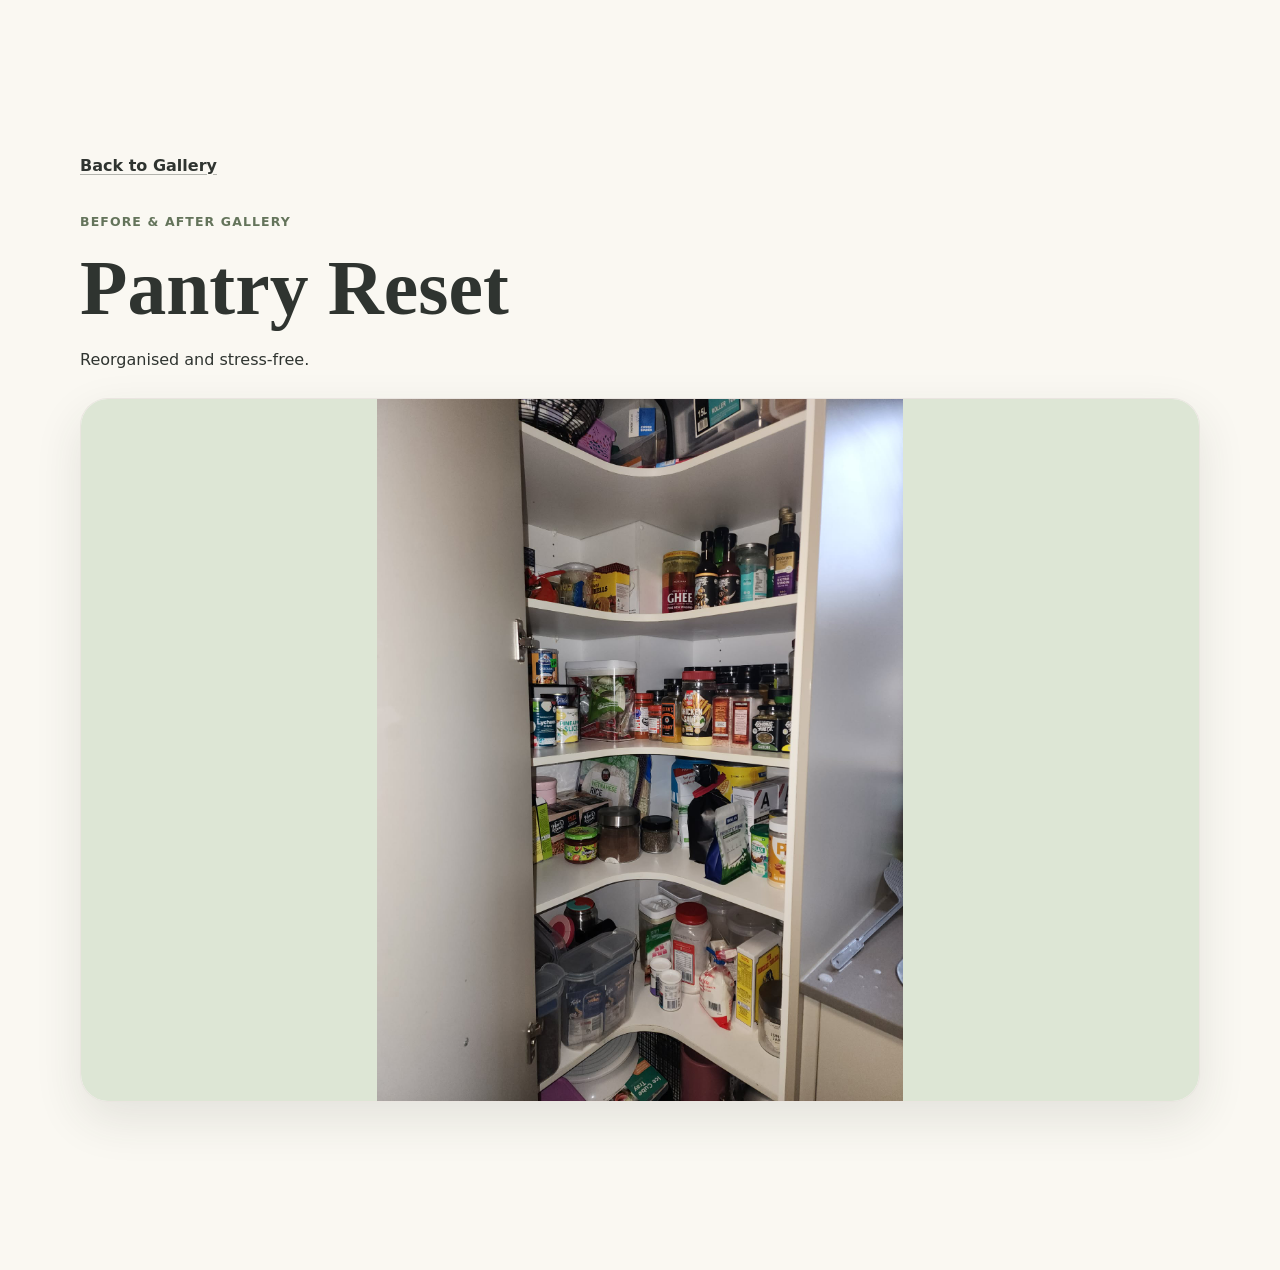
<file: Gallery/gallery-4.html>
<!DOCTYPE html>
<html lang="en">
  <head>
    <meta charset="UTF-8" />
    <meta name="viewport" content="width=device-width, initial-scale=1.0" />
    <title>Pantry Reset | Spruce &amp; Spirit Home Care</title>
    <link rel="stylesheet" href="../styles.css" />
  </head>
  <body>
    <main class="gallery-detail-main">
      <section class="section">
        <div class="container gallery-detail">
          <a class="back-link" href="../index.html#gallery">Back to Gallery</a>
          <div class="gallery-detail-header">
            <p class="eyebrow">Before &amp; After Gallery</p>
            <h1>Pantry Reset</h1>
            <p>Reorganised and stress-free.</p>
          </div>
          <div class="gallery-detail-image">
            <img src="../assets/gallery/pantry.after.JPG" alt="Pantry after an organising reset" />
          </div>
        </div>
      </section>
    </main>
  </body>
</html>
</file>
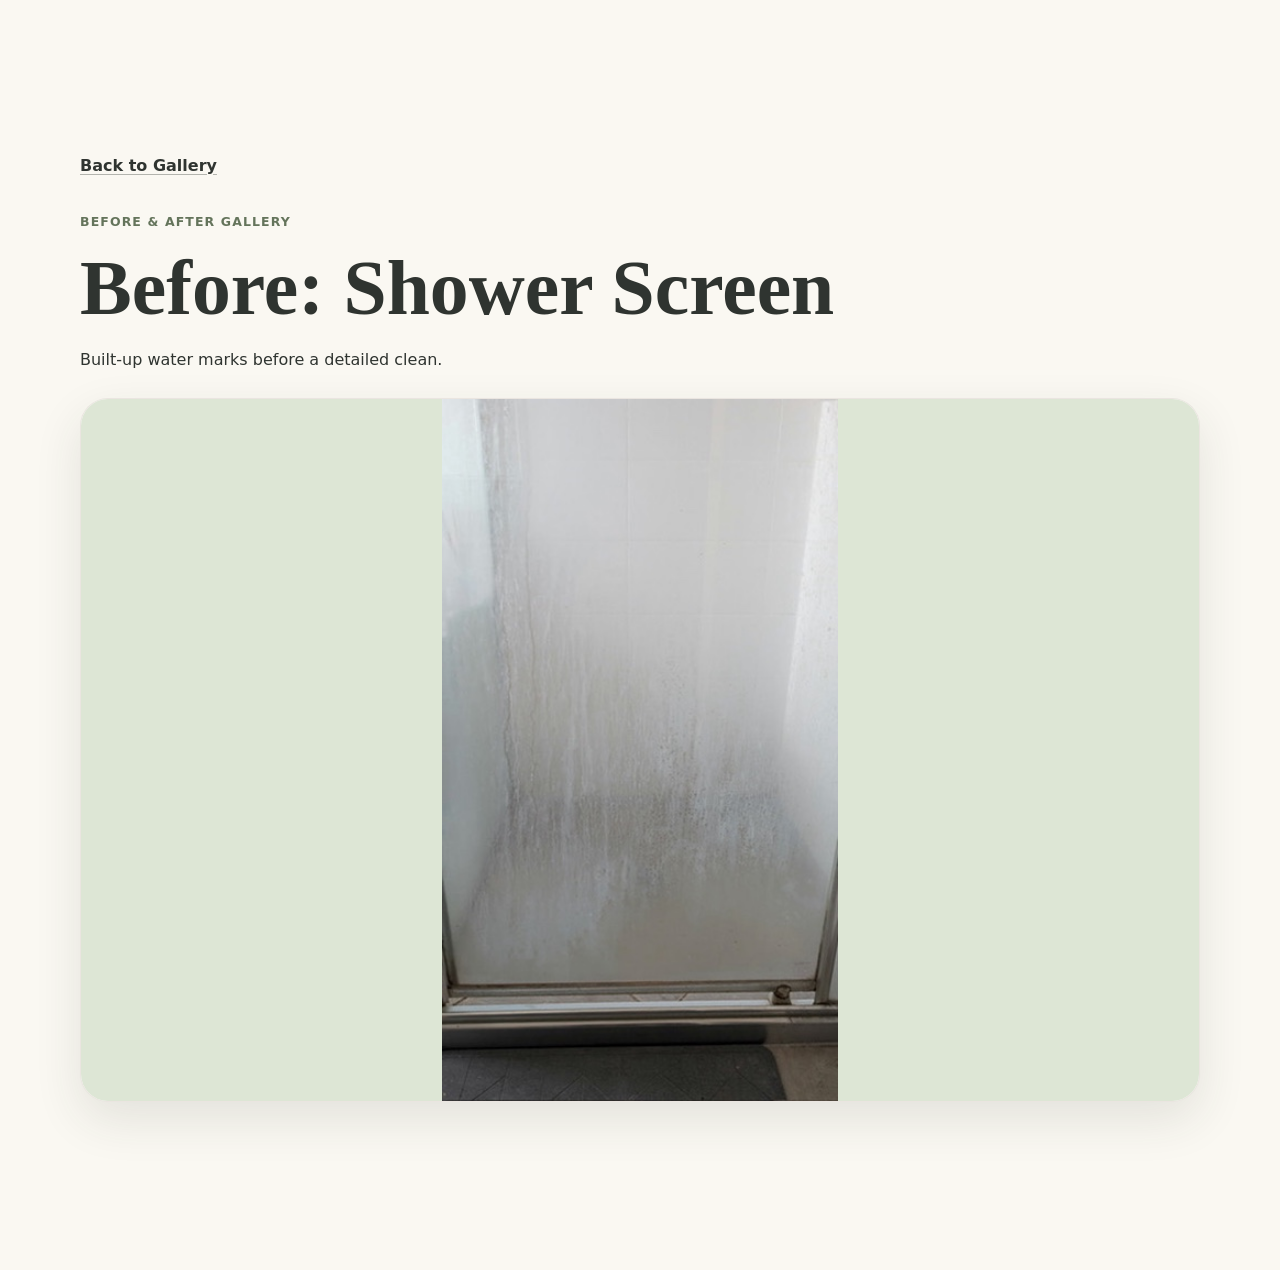
<file: Gallery/gallery-5.html>
<!DOCTYPE html>
<html lang="en">
  <head>
    <meta charset="UTF-8" />
    <meta name="viewport" content="width=device-width, initial-scale=1.0" />
    <title>Before: Shower Screen | Spruce &amp; Spirit Home Care</title>
    <link rel="stylesheet" href="../styles.css" />
  </head>
  <body>
    <main class="gallery-detail-main">
      <section class="section">
        <div class="container gallery-detail">
          <a class="back-link" href="../index.html#gallery">Back to Gallery</a>
          <div class="gallery-detail-header">
            <p class="eyebrow">Before &amp; After Gallery</p>
            <h1>Before: Shower Screen</h1>
            <p>Built-up water marks before a detailed clean.</p>
          </div>
          <div class="gallery-detail-image">
            <img src="../assets/gallery/shower-before-close.jpeg" alt="Shower screen before a detailed bathroom clean" />
          </div>
        </div>
      </section>
    </main>
  </body>
</html>
</file>
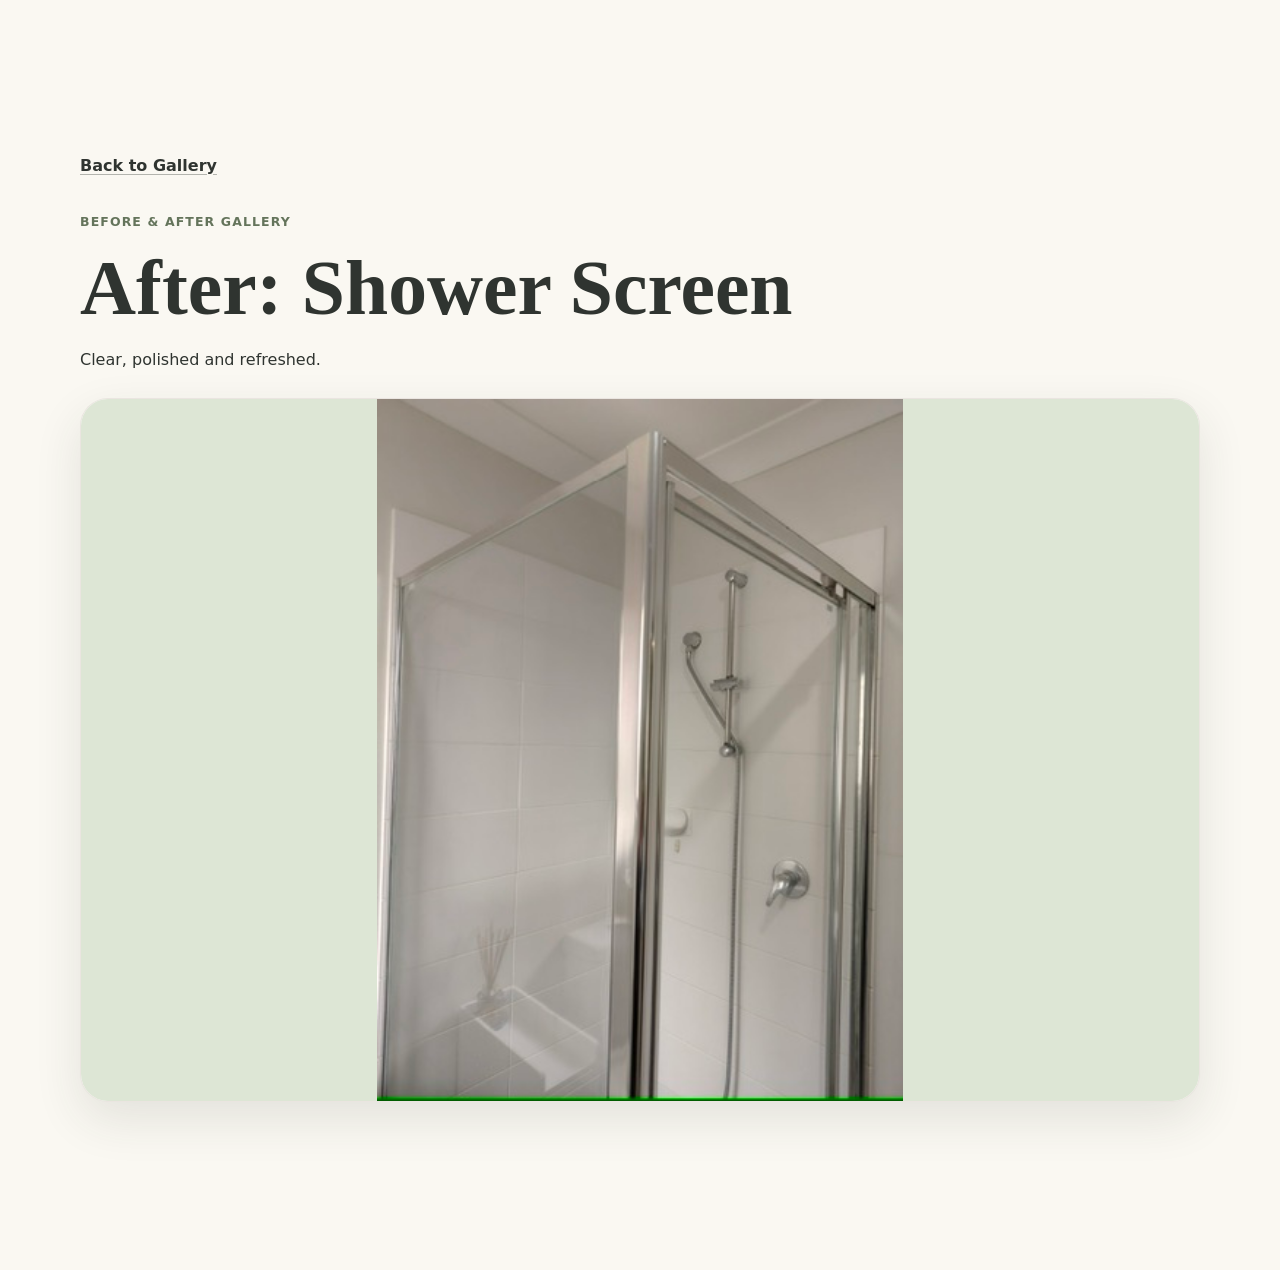
<file: Gallery/gallery-7.html>
<!DOCTYPE html>
<html lang="en">
  <head>
    <meta charset="UTF-8" />
    <meta name="viewport" content="width=device-width, initial-scale=1.0" />
    <title>After: Shower Screen | Spruce &amp; Spirit Home Care</title>
    <link rel="stylesheet" href="../styles.css" />
  </head>
  <body>
    <main class="gallery-detail-main">
      <section class="section">
        <div class="container gallery-detail">
          <a class="back-link" href="../index.html#gallery">Back to Gallery</a>
          <div class="gallery-detail-header">
            <p class="eyebrow">Before &amp; After Gallery</p>
            <h1>After: Shower Screen</h1>
            <p>Clear, polished and refreshed.</p>
          </div>
          <div class="gallery-detail-image">
            <img src="../assets/gallery/shower-after-close.jpeg" alt="Shower screen after a detailed bathroom clean" />
          </div>
        </div>
      </section>
    </main>
  </body>
</html>
</file>
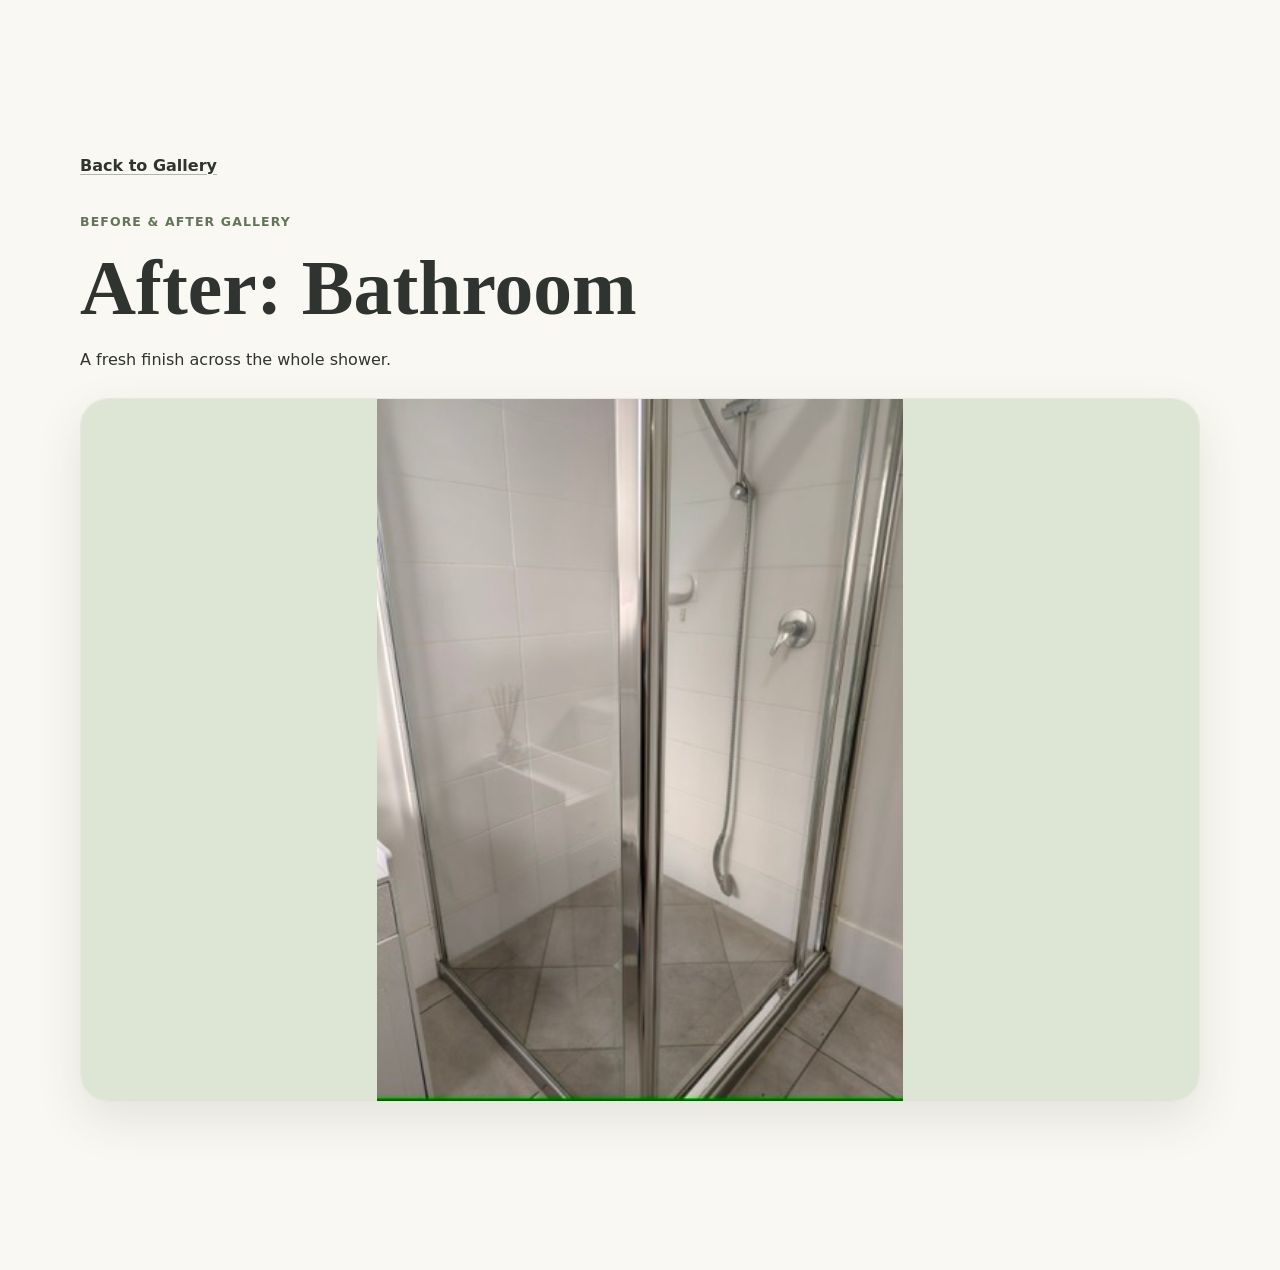
<file: Gallery/gallery-8.html>
<!DOCTYPE html>
<html lang="en">
  <head>
    <meta charset="UTF-8" />
    <meta name="viewport" content="width=device-width, initial-scale=1.0" />
    <title>After: Bathroom | Spruce &amp; Spirit Home Care</title>
    <link rel="stylesheet" href="../styles.css" />
  </head>
  <body>
    <main class="gallery-detail-main">
      <section class="section">
        <div class="container gallery-detail">
          <a class="back-link" href="../index.html#gallery">Back to Gallery</a>
          <div class="gallery-detail-header">
            <p class="eyebrow">Before &amp; After Gallery</p>
            <h1>After: Bathroom</h1>
            <p>A fresh finish across the whole shower.</p>
          </div>
          <div class="gallery-detail-image">
            <img src="../assets/gallery/shower-after-wide.jpeg" alt="Bathroom shower after a detailed clean" />
          </div>
        </div>
      </section>
    </main>
  </body>
</html>
</file>
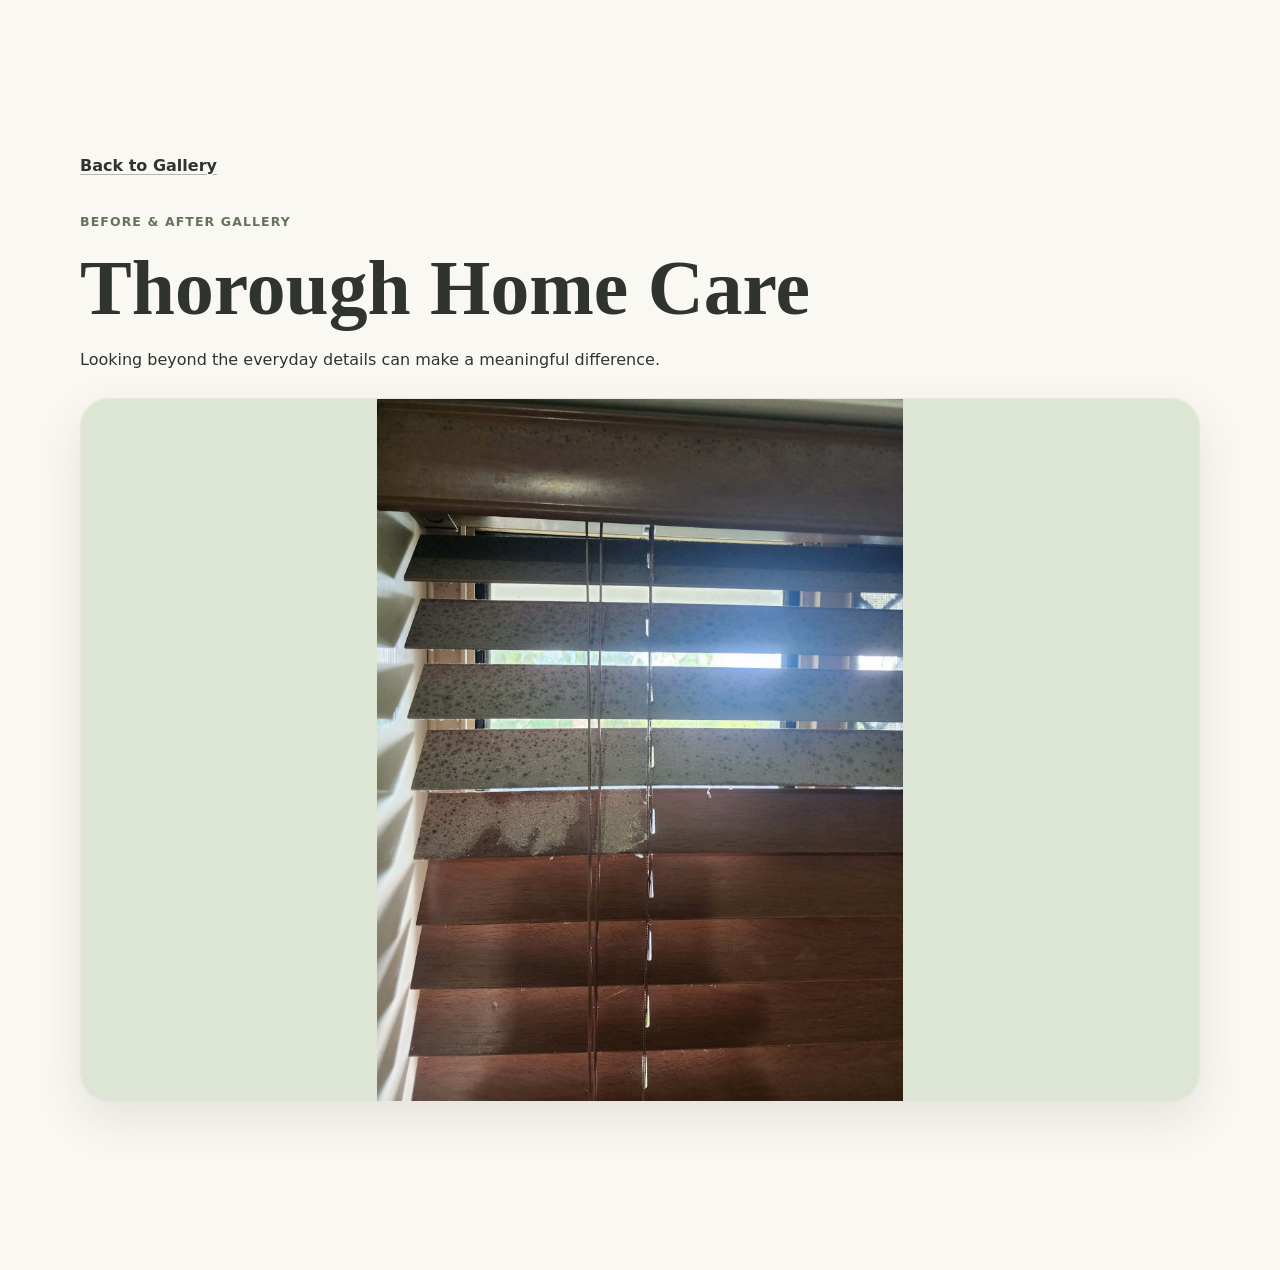
<file: spruce-and-spirit-home-care/gallery/gallery-1.html>
<!DOCTYPE html>
<html lang="en">
  <head>
    <meta charset="UTF-8" />
    <meta name="viewport" content="width=device-width, initial-scale=1.0" />
    <title>Thorough Home Care | Spruce &amp; Spirit Home Care</title>
    <link rel="icon" href="../assets/favicon/favicon.ico" sizes="any" />
    <link rel="stylesheet" href="../styles.css" />
  </head>
  <body>
    <main class="gallery-detail-main">
      <section class="section">
        <div class="container gallery-detail">
          <a class="back-link" href="../index.html#gallery">Back to Gallery</a>
          <div class="gallery-detail-header">
            <p class="eyebrow">Before &amp; After Gallery</p>
            <h1>Thorough Home Care</h1>
            <p>Looking beyond the everyday details can make a meaningful difference.</p>
          </div>
          <div class="gallery-detail-image">
            <img src="../assets/gallery/blinds-progress.JPG" alt="Close view of window blinds being carefully cleaned" />
          </div>
        </div>
      </section>
    </main>
  </body>
</html>
</file>
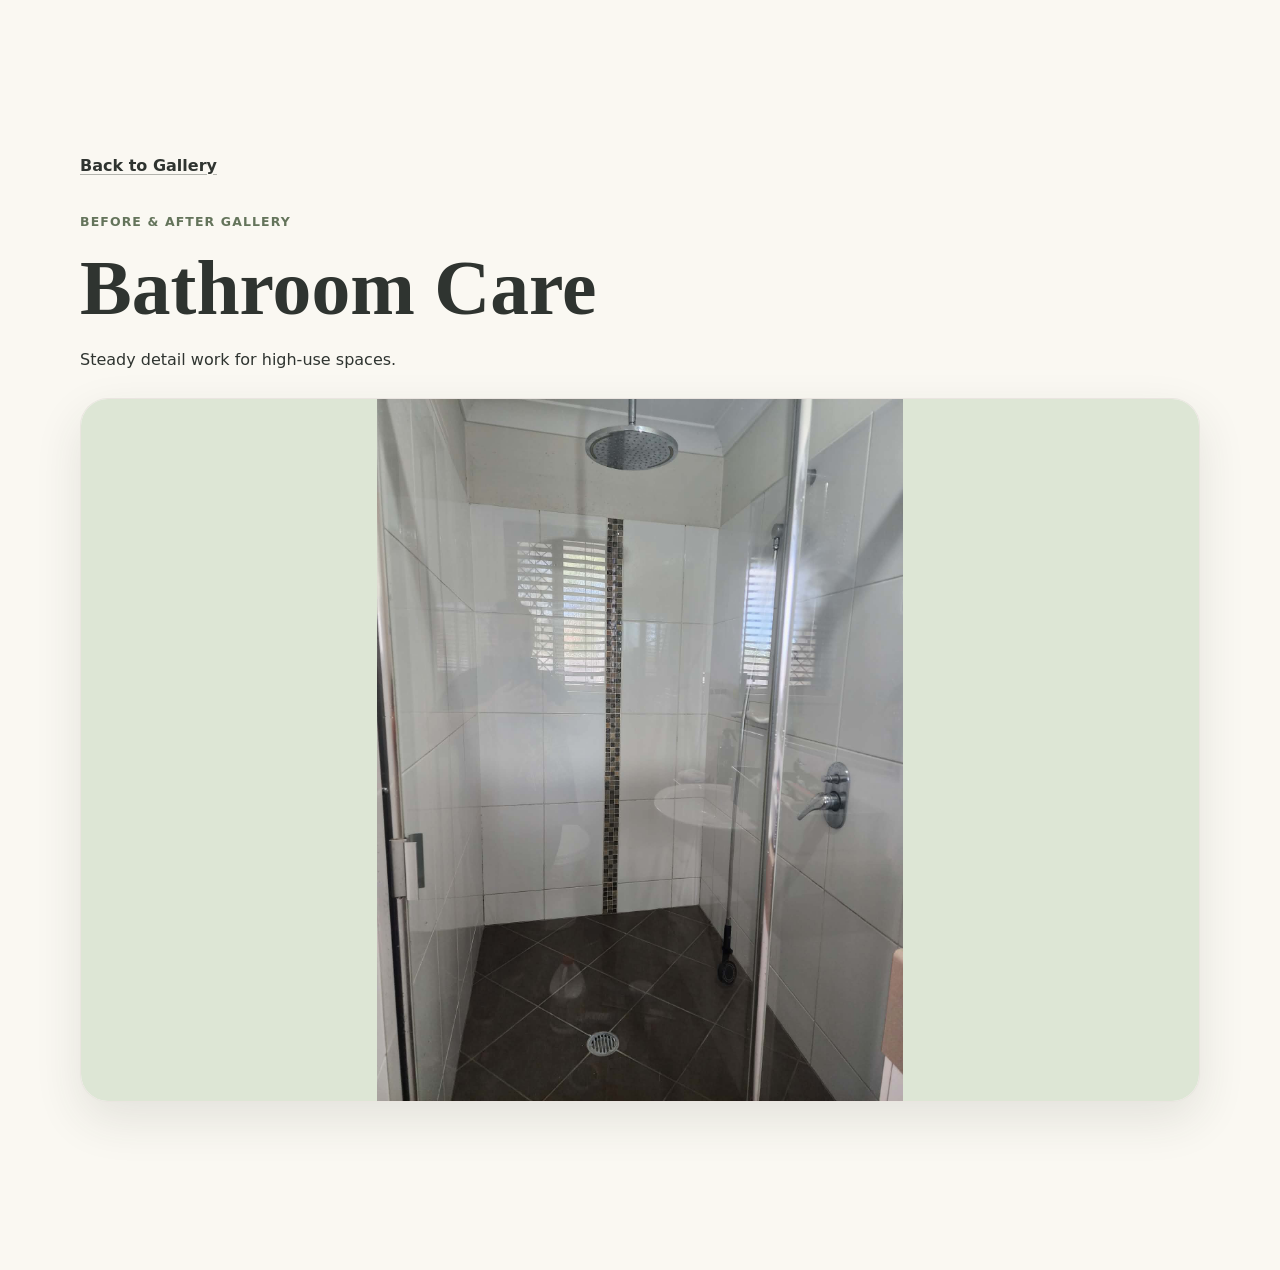
<file: spruce-and-spirit-home-care/gallery/gallery-2.html>
<!DOCTYPE html>
<html lang="en">
  <head>
    <meta charset="UTF-8" />
    <meta name="viewport" content="width=device-width, initial-scale=1.0" />
    <title>Bathroom Care | Spruce &amp; Spirit Home Care</title>
    <link rel="icon" href="../assets/favicon/favicon.ico" sizes="any" />
    <link rel="stylesheet" href="../styles.css" />
  </head>
  <body>
    <main class="gallery-detail-main">
      <section class="section">
        <div class="container gallery-detail">
          <a class="back-link" href="../index.html#gallery">Back to Gallery</a>
          <div class="gallery-detail-header">
            <p class="eyebrow">Before &amp; After Gallery</p>
            <h1>Bathroom Care</h1>
            <p>Steady detail work for high-use spaces.</p>
          </div>
          <div class="gallery-detail-image">
            <img src="../assets/gallery/shower-a.JPG" alt="Larger view of bathroom shower cleaning support" />
          </div>
        </div>
      </section>
    </main>
  </body>
</html>
</file>
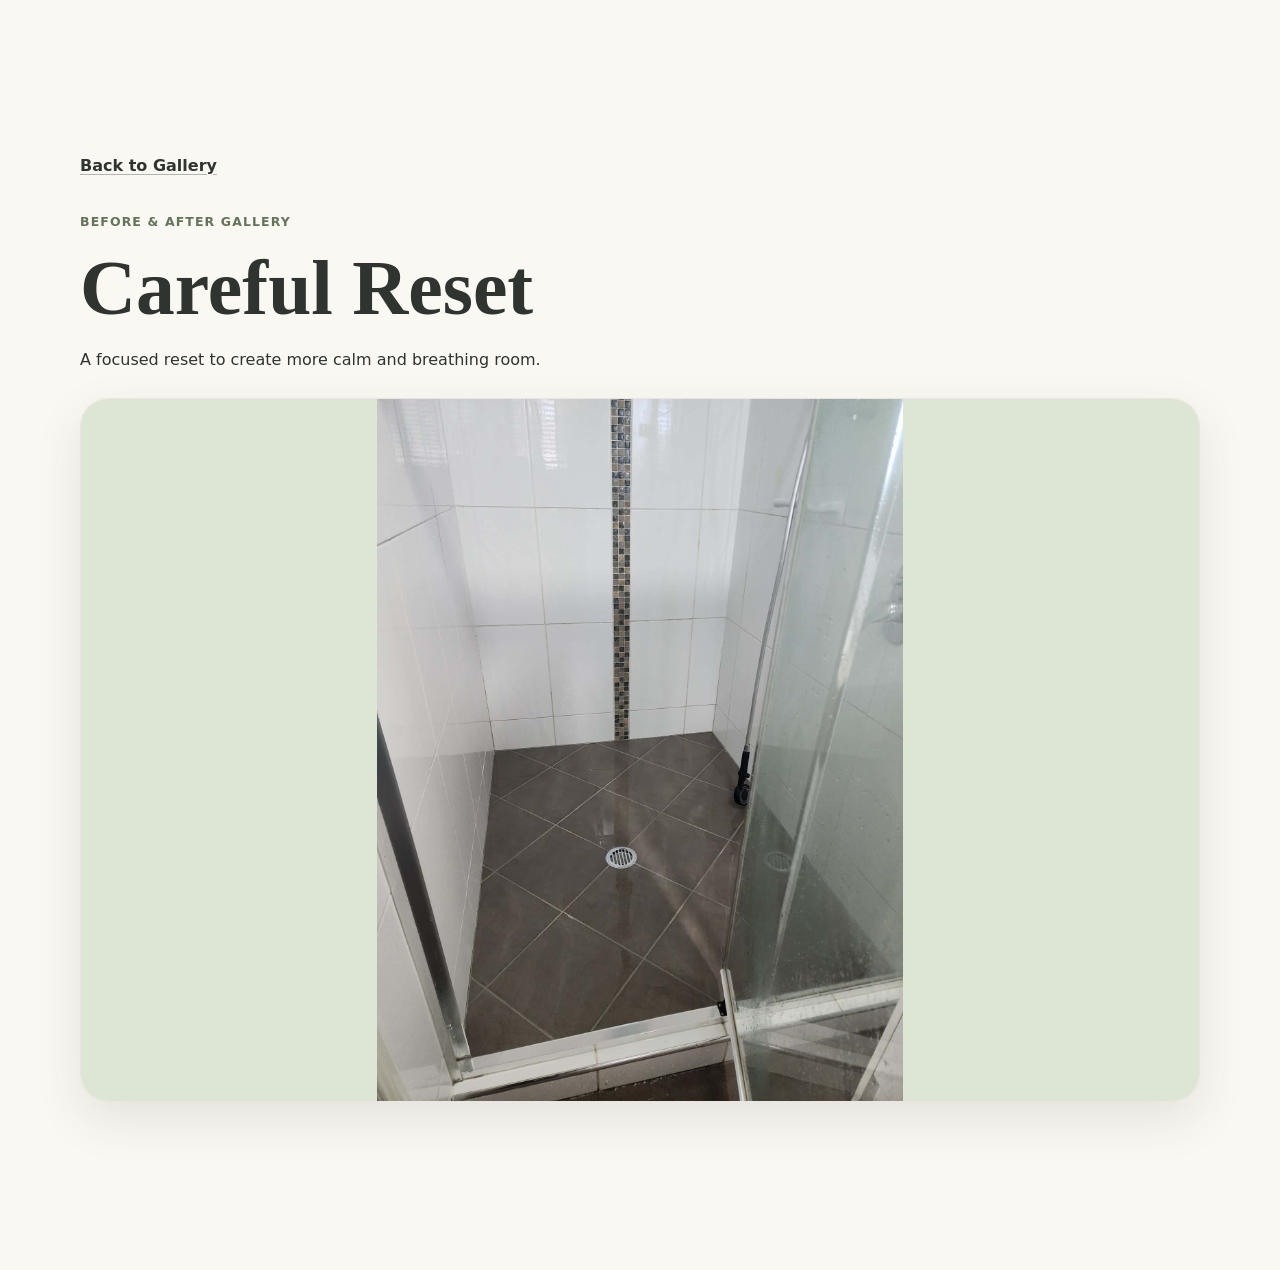
<file: spruce-and-spirit-home-care/gallery/gallery-3.html>
<!DOCTYPE html>
<html lang="en">
  <head>
    <meta charset="UTF-8" />
    <meta name="viewport" content="width=device-width, initial-scale=1.0" />
    <title>Careful Reset | Spruce &amp; Spirit Home Care</title>
    <link rel="icon" href="../assets/favicon/favicon.ico" sizes="any" />
    <link rel="stylesheet" href="../styles.css" />
  </head>
  <body>
    <main class="gallery-detail-main">
      <section class="section">
        <div class="container gallery-detail">
          <a class="back-link" href="../index.html#gallery">Back to Gallery</a>
          <div class="gallery-detail-header">
            <p class="eyebrow">Before &amp; After Gallery</p>
            <h1>Careful Reset</h1>
            <p>A focused reset to create more calm and breathing room.</p>
          </div>
          <div class="gallery-detail-image">
            <img src="../assets/gallery/shower-a-2.JPG" alt="Larger view of a detailed bathroom shower cleaning result" />
          </div>
        </div>
      </section>
    </main>
  </body>
</html>
</file>
<file: styles.css>
:root {
  --sage: #9CAF88;
  --sage-light: #DDE6D5;
  --charcoal: #2F3430;
  --warm-white: #FAF8F2;
  --taupe: #B8A99A;
  --white: #FFFFFF;
  --shadow: 0 18px 48px rgba(47, 52, 48, 0.11);
  --soft-shadow: 0 10px 28px rgba(47, 52, 48, 0.08);
  --radius: 18px;
  --radius-small: 12px;
  --container: 1120px;
}

* {
  box-sizing: border-box;
}

html {
  scroll-behavior: smooth;
}

body {
  margin: 0;
  color: var(--charcoal);
  background: var(--warm-white);
  font-family: ui-sans-serif, system-ui, -apple-system, BlinkMacSystemFont, "Segoe UI", sans-serif;
  font-size: 1rem;
  line-height: 1.65;
}

body.menu-open {
  overflow: hidden;
}

img {
  display: block;
  max-width: 100%;
  height: auto;
}

a {
  color: inherit;
  text-decoration-color: rgba(47, 52, 48, 0.35);
  text-underline-offset: 0.18em;
}

a:hover {
  text-decoration-color: currentColor;
}

:focus-visible {
  outline: 3px solid rgba(156, 175, 136, 0.72);
  outline-offset: 4px;
}

.skip-link {
  position: fixed;
  left: 1rem;
  top: 1rem;
  z-index: 20;
  transform: translateY(-140%);
  padding: 0.75rem 1rem;
  border-radius: 999px;
  background: var(--charcoal);
  color: var(--white);
  transition: transform 180ms ease;
}

.skip-link:focus {
  transform: translateY(0);
}

.visually-hidden {
  position: absolute;
  width: 1px;
  height: 1px;
  padding: 0;
  margin: -1px;
  overflow: hidden;
  clip: rect(0, 0, 0, 0);
  white-space: nowrap;
  border: 0;
}

.container {
  width: min(100% - 2rem, var(--container));
  margin-inline: auto;
}

.narrow {
  max-width: 820px;
}

.section {
  padding: 4.5rem 0;
}

.section-soft {
  background: linear-gradient(180deg, rgba(221, 230, 213, 0.72), rgba(250, 248, 242, 0.96));
}

.section-sage {
  background: var(--sage-light);
}

.section-heading {
  max-width: 720px;
  margin-bottom: 2rem;
}

.section-heading p {
  margin-bottom: 0;
}

.eyebrow {
  margin: 0 0 0.75rem;
  color: #64745b;
  font-size: 0.78rem;
  font-weight: 800;
  letter-spacing: 0.09em;
  text-transform: uppercase;
}

h1,
h2,
h3 {
  margin: 0;
  line-height: 1.12;
  letter-spacing: 0;
}

h1 {
  max-width: 760px;
  font-family: Georgia, "Times New Roman", serif;
  font-size: clamp(2.35rem, 8vw, 4.85rem);
  font-weight: 700;
}

h2 {
  font-family: Georgia, "Times New Roman", serif;
  font-size: clamp(2rem, 6vw, 3.35rem);
  font-weight: 700;
}

h3 {
  font-size: 1.18rem;
}

p {
  margin: 1rem 0 0;
}

.site-header {
  position: sticky;
  top: 0;
  z-index: 10;
  background: rgba(250, 248, 242, 0.92);
  border-bottom: 1px solid rgba(184, 169, 154, 0.28);
  backdrop-filter: blur(16px);
}

.header-inner {
  width: min(100% - 1.25rem, 1180px);
  min-height: 76px;
  margin-inline: auto;
  display: flex;
  align-items: center;
  justify-content: space-between;
  gap: 1rem;
}

.brand-link {
  display: inline-flex;
  align-items: center;
  flex: 0 0 auto;
}

.brand-logo {
  width: clamp(190px, 42vw, 274px);
}

.primary-nav {
  position: fixed;
  inset: 76px 0 auto 0;
  display: none;
  grid-template-columns: 1fr;
  gap: 0.25rem;
  padding: 1rem;
  background: var(--warm-white);
  border-bottom: 1px solid rgba(184, 169, 154, 0.35);
  box-shadow: var(--soft-shadow);
}

.primary-nav.is-open {
  display: grid;
}

.primary-nav a {
  display: inline-flex;
  align-items: center;
  min-height: 44px;
  padding: 0.25rem 0;
  font-size: 0.96rem;
  font-weight: 700;
  text-decoration: none;
}

.menu-toggle {
  width: 46px;
  height: 46px;
  display: inline-grid;
  place-items: center;
  border: 1px solid rgba(47, 52, 48, 0.18);
  border-radius: 999px;
  color: var(--charcoal);
  background: var(--white);
  cursor: pointer;
}

.menu-toggle-lines,
.menu-toggle-lines::before,
.menu-toggle-lines::after {
  display: block;
  width: 18px;
  height: 2px;
  border-radius: 999px;
  background: currentColor;
  content: "";
}

.menu-toggle-lines {
  position: relative;
}

.menu-toggle-lines::before,
.menu-toggle-lines::after {
  position: absolute;
  left: 0;
}

.menu-toggle-lines::before {
  top: -6px;
}

.menu-toggle-lines::after {
  top: 6px;
}

.button {
  display: inline-flex;
  align-items: center;
  justify-content: center;
  min-height: 48px;
  padding: 0.82rem 1.3rem;
  border: 1px solid var(--sage);
  border-radius: 999px;
  color: var(--white);
  background: var(--charcoal);
  box-shadow: 0 10px 22px rgba(47, 52, 48, 0.14);
  font-weight: 800;
  line-height: 1.15;
  text-align: center;
  text-decoration: none;
  cursor: pointer;
  transition: transform 180ms ease, box-shadow 180ms ease, background 180ms ease;
}

.button:hover {
  transform: translateY(-1px);
  background: #232722;
  box-shadow: 0 12px 28px rgba(47, 52, 48, 0.18);
}

.button-secondary {
  color: var(--charcoal);
  background: var(--white);
  box-shadow: none;
}

.button-secondary:hover {
  background: var(--sage-light);
}

.button-small {
  min-height: 42px;
  width: fit-content;
  padding: 0.68rem 1rem;
}

.hero {
  position: relative;
  overflow: hidden;
  padding-top: 3.5rem;
}

.hero::before {
  position: absolute;
  inset: auto -12rem -8rem auto;
  width: 34rem;
  max-width: 92vw;
  aspect-ratio: 1;
  border-radius: 44% 56% 52% 48%;
  background: rgba(221, 230, 213, 0.72);
  content: "";
  z-index: -1;
}

.hero-grid {
  display: grid;
  gap: 2.25rem;
  align-items: center;
}

.hero-text {
  max-width: 630px;
  font-size: clamp(1.08rem, 3vw, 1.28rem);
}

.button-row {
  display: flex;
  flex-wrap: wrap;
  gap: 0.8rem;
  margin-top: 1.6rem;
}

.hero-card {
  position: relative;
  padding: clamp(1.25rem, 5vw, 2rem);
  border: 1px solid rgba(156, 175, 136, 0.38);
  border-radius: 28px;
  background: linear-gradient(145deg, var(--white), rgba(221, 230, 213, 0.78));
  box-shadow: var(--shadow);
}

.hero-logo {
  width: min(320px, 78vw);
  margin-inline: auto;
}

.hero-note {
  display: grid;
  grid-template-columns: 46px 1fr;
  gap: 0.85rem;
  align-items: center;
  margin-top: 1.5rem;
  padding: 1rem;
  border-radius: var(--radius);
  background: rgba(250, 248, 242, 0.86);
}

.hero-note img {
  width: 46px;
}

.hero-note p {
  margin: 0;
  font-weight: 700;
  line-height: 1.45;
}

.two-column {
  display: grid;
  gap: 1.6rem;
}

.align-start {
  align-items: start;
}

.text-stack p:first-child {
  margin-top: 0;
}

.card-grid,
.gallery-grid {
  display: grid;
  gap: 1rem;
}

.service-grid {
  display: grid;
  gap: 1rem;
}

.card,
.value-card,
.testimonial-card {
  border: 1px solid rgba(184, 169, 154, 0.28);
  border-radius: var(--radius);
  background: rgba(255, 255, 255, 0.74);
  box-shadow: var(--soft-shadow);
}

.service-card {
  min-height: 220px;
  display: flex;
  flex-direction: column;
  justify-content: space-between;
  padding: clamp(1.35rem, 4vw, 1.8rem);
  background:
    linear-gradient(145deg, rgba(255, 255, 255, 0.9), rgba(221, 230, 213, 0.56)),
    var(--white);
}

.service-card h3 {
  margin-top: 0.8rem;
  font-family: Georgia, "Times New Roman", serif;
  font-size: clamp(1.45rem, 4vw, 2rem);
}

.service-label {
  width: fit-content;
  margin: 0;
  padding: 0.38rem 0.78rem;
  border-radius: 999px;
  color: var(--charcoal);
  background: var(--sage-light);
  font-size: 0.78rem;
  font-weight: 800;
  text-transform: uppercase;
}

.card-number {
  width: 2.5rem;
  height: 2.5rem;
  display: inline-grid;
  place-items: center;
  margin-bottom: 1.35rem;
  border-radius: 999px;
  color: var(--charcoal);
  background: var(--sage-light);
  font-size: 0.82rem;
  font-weight: 800;
}

.service-card p,
.value-card p,
.testimonial-card p {
  color: rgba(47, 52, 48, 0.82);
}

.support-list {
  display: grid;
  gap: 0.72rem;
  margin: 0;
  padding: 0;
  list-style: none;
}

.support-list li {
  position: relative;
  padding: 1rem 1rem 1rem 3rem;
  border: 1px solid rgba(184, 169, 154, 0.28);
  border-radius: var(--radius-small);
  background: var(--white);
  box-shadow: 0 8px 20px rgba(47, 52, 48, 0.05);
  font-weight: 700;
}

.support-list li::before {
  position: absolute;
  left: 1rem;
  top: 1.05rem;
  width: 1.2rem;
  height: 1.2rem;
  border-radius: 999px;
  background: var(--sage);
  box-shadow: inset 0 0 0 5px var(--sage-light);
  content: "";
}

.value-card {
  padding: 1.3rem;
  background: rgba(250, 248, 242, 0.9);
}

.gallery-card {
  margin: 0;
  overflow: hidden;
  border: 1px solid rgba(184, 169, 154, 0.3);
  border-radius: var(--radius);
  background: var(--white);
  box-shadow: var(--soft-shadow);
  text-decoration: none;
  transition: transform 180ms ease, box-shadow 180ms ease, border-color 180ms ease;
}

.gallery-group-title {
  margin: 2rem 0 1rem;
  color: var(--charcoal);
  font-family: Georgia, "Times New Roman", serif;
  font-size: clamp(1.35rem, 3vw, 1.75rem);
}

.section-heading + .gallery-group-title {
  margin-top: 0;
}

.gallery-card:hover {
  transform: translateY(-3px);
  border-color: rgba(156, 175, 136, 0.72);
  box-shadow: var(--shadow);
}

.gallery-card figure {
  height: 100%;
  display: grid;
  grid-template-rows: auto 1fr;
  margin: 0;
}

.gallery-card img {
  width: 100%;
  aspect-ratio: 1 / 1;
  object-fit: cover;
  background: var(--sage-light);
}

.gallery-card figcaption {
  display: grid;
  gap: 0.25rem;
  padding: 1rem;
}

.gallery-card span {
  color: rgba(47, 52, 48, 0.76);
}

.gallery-detail-main {
  min-height: 100vh;
}

.gallery-detail {
  display: grid;
  gap: 1.5rem;
  padding: 3rem 0 4.5rem;
}

.gallery-detail-header {
  max-width: 760px;
}

.gallery-detail-image {
  overflow: hidden;
  border: 1px solid rgba(184, 169, 154, 0.3);
  border-radius: 28px;
  background: var(--white);
  box-shadow: var(--shadow);
}

.gallery-detail-image img {
  width: 100%;
  max-height: 78vh;
  object-fit: contain;
  background: var(--sage-light);
}

.back-link {
  width: fit-content;
  display: inline-flex;
  align-items: center;
  min-height: 44px;
  color: var(--charcoal);
  font-weight: 800;
}

.testimonial-card {
  padding: 1.25rem;
}

.testimonial-grid:has(.testimonial-card:only-child) {
  grid-template-columns: minmax(0, 1fr);
  max-width: 760px;
}

.testimonial-card blockquote {
  margin: 0;
  color: var(--charcoal);
  font-family: Georgia, "Times New Roman", serif;
  font-size: clamp(1.12rem, 2.5vw, 1.4rem);
  line-height: 1.65;
}

.testimonial-card .testimonial-author {
  margin: 1rem 0 0;
  color: var(--charcoal);
  font-weight: 800;
}

.coming-soon {
  width: fit-content;
  margin: 0;
  padding: 0.35rem 0.72rem;
  border-radius: 999px;
  color: var(--charcoal);
  background: var(--sage-light);
  font-size: 0.78rem;
  font-weight: 800;
  text-transform: uppercase;
}

.faq-list {
  display: grid;
  gap: 0.8rem;
}

details {
  border: 1px solid rgba(184, 169, 154, 0.34);
  border-radius: var(--radius-small);
  background: var(--white);
  box-shadow: 0 8px 20px rgba(47, 52, 48, 0.05);
}

summary {
  min-height: 58px;
  display: flex;
  align-items: center;
  justify-content: space-between;
  gap: 1rem;
  padding: 1rem 1.1rem;
  font-weight: 800;
  cursor: pointer;
}

summary::after {
  flex: 0 0 auto;
  width: 1.65rem;
  height: 1.65rem;
  display: inline-grid;
  place-items: center;
  border-radius: 999px;
  background: var(--sage-light);
  content: "+";
}

details[open] summary::after {
  content: "-";
}

details p {
  margin: 0;
  padding: 0 1.1rem 1.15rem;
}

.contact-section {
  background: linear-gradient(180deg, var(--warm-white), var(--sage-light));
}

.contact-grid {
  display: grid;
  gap: 1.6rem;
  align-items: start;
}

.contact-intro {
  max-width: 540px;
}

.contact-details {
  margin-top: 1.6rem;
  padding: 1rem;
  border-left: 4px solid var(--sage);
  border-radius: 0 var(--radius-small) var(--radius-small) 0;
  background: rgba(255, 255, 255, 0.58);
}

.contact-details p {
  margin: 0.45rem 0 0;
}

.contact-details p:first-child {
  margin-top: 0;
}

.contact-form {
  display: grid;
  gap: 1rem;
  padding: clamp(1.05rem, 4vw, 1.5rem);
  border: 1px solid rgba(184, 169, 154, 0.35);
  border-radius: 24px;
  background: var(--white);
  box-shadow: var(--shadow);
}

.form-field {
  display: grid;
  gap: 0.35rem;
}

label {
  font-weight: 800;
}

input,
select,
textarea {
  width: 100%;
  min-height: 48px;
  border: 1px solid rgba(47, 52, 48, 0.22);
  border-radius: var(--radius-small);
  padding: 0.78rem 0.85rem;
  color: var(--charcoal);
  background: var(--warm-white);
  font: inherit;
}

textarea {
  resize: vertical;
}

.form-note {
  margin: 0;
  color: rgba(47, 52, 48, 0.72);
  font-size: 0.94rem;
}

.form-button {
  width: 100%;
  border: 0;
}

.site-footer {
  padding: 3rem 0 1.2rem;
  color: var(--white);
  background: var(--charcoal);
}

.footer-grid {
  display: grid;
  gap: 2rem;
}

.footer-icon {
  width: 54px;
  margin-bottom: 0.8rem;
}

.site-footer h2 {
  font-size: 1.55rem;
}

.footer-nav {
  display: grid;
  gap: 0.45rem;
}

.footer-nav a {
  width: fit-content;
  min-height: 32px;
  color: var(--white);
}

.footer-contact p {
  margin: 0.4rem 0 0;
}

.copyright {
  width: min(100% - 2rem, var(--container));
  margin: 2rem auto 0;
  margin-bottom: 0.35rem;
  padding-top: 1rem;
  border-top: 1px solid rgba(255, 255, 255, 0.16);
  color: rgba(255, 255, 255, 0.72);
  font-size: 0.92rem;
}

@media (min-width: 640px) {
  .values-grid,
  .testimonial-grid,
  .gallery-grid {
    grid-template-columns: repeat(2, minmax(0, 1fr));
  }

  .service-grid {
    grid-template-columns: repeat(2, minmax(0, 1fr));
  }

  .contact-form {
    grid-template-columns: repeat(2, minmax(0, 1fr));
  }

  .form-field-full,
  .form-note,
  .form-button {
    grid-column: 1 / -1;
  }
}

@media (min-width: 860px) {
  .section {
    padding: 6rem 0;
  }

  .menu-toggle {
    display: none;
  }

  .primary-nav {
    position: static;
    display: flex;
    align-items: center;
    gap: 1rem;
    padding: 0;
    border: 0;
    background: transparent;
    box-shadow: none;
  }

  .primary-nav a {
    padding: 0;
  }

  .hero-grid,
  .two-column,
  .contact-grid,
  .footer-grid {
    grid-template-columns: minmax(0, 1fr) minmax(0, 1fr);
  }

  .hero-card {
    justify-self: end;
  }

  .gallery-grid {
    grid-template-columns: repeat(4, minmax(0, 1fr));
  }

  .testimonial-grid {
    grid-template-columns: repeat(3, minmax(0, 1fr));
  }

  .footer-grid {
    grid-template-columns: 1.3fr 0.7fr 1fr;
  }
}

@media (prefers-reduced-motion: reduce) {
  *,
  *::before,
  *::after {
    scroll-behavior: auto !important;
    transition-duration: 0.01ms !important;
    animation-duration: 0.01ms !important;
    animation-iteration-count: 1 !important;
  }
}
.built-by-copperline img {
  width: 170px;
  max-width: 100%;
  height: auto;
  opacity: 0.9;
}
.built-by-copperline {
  display: inline-block;
  margin-top: 0.35rem;
}

.built-by-copperline img {
  width: 150px;
  max-width: 100%;
  height: auto;
  display: block;
  opacity: 0.85;
}
</file>
<file: spruce-and-spirit-home-care/styles.css>
:root {
  --sage: #9CAF88;
  --sage-light: #DDE6D5;
  --charcoal: #2F3430;
  --warm-white: #FAF8F2;
  --taupe: #B8A99A;
  --white: #FFFFFF;
  --shadow: 0 18px 48px rgba(47, 52, 48, 0.11);
  --soft-shadow: 0 10px 28px rgba(47, 52, 48, 0.08);
  --radius: 18px;
  --radius-small: 12px;
  --container: 1120px;
}

* {
  box-sizing: border-box;
}

html {
  scroll-behavior: smooth;
}

body {
  margin: 0;
  color: var(--charcoal);
  background: var(--warm-white);
  font-family: ui-sans-serif, system-ui, -apple-system, BlinkMacSystemFont, "Segoe UI", sans-serif;
  font-size: 1rem;
  line-height: 1.65;
}

body.menu-open {
  overflow: hidden;
}

img {
  display: block;
  max-width: 100%;
  height: auto;
}

a {
  color: inherit;
  text-decoration-color: rgba(47, 52, 48, 0.35);
  text-underline-offset: 0.18em;
}

a:hover {
  text-decoration-color: currentColor;
}

:focus-visible {
  outline: 3px solid rgba(156, 175, 136, 0.72);
  outline-offset: 4px;
}

.skip-link {
  position: fixed;
  left: 1rem;
  top: 1rem;
  z-index: 20;
  transform: translateY(-140%);
  padding: 0.75rem 1rem;
  border-radius: 999px;
  background: var(--charcoal);
  color: var(--white);
  transition: transform 180ms ease;
}

.skip-link:focus {
  transform: translateY(0);
}

.visually-hidden {
  position: absolute;
  width: 1px;
  height: 1px;
  padding: 0;
  margin: -1px;
  overflow: hidden;
  clip: rect(0, 0, 0, 0);
  white-space: nowrap;
  border: 0;
}

.container {
  width: min(100% - 2rem, var(--container));
  margin-inline: auto;
}

.narrow {
  max-width: 820px;
}

.section {
  padding: 4.5rem 0;
}

.section-soft {
  background: linear-gradient(180deg, rgba(221, 230, 213, 0.72), rgba(250, 248, 242, 0.96));
}

.section-sage {
  background: var(--sage-light);
}

.section-heading {
  max-width: 720px;
  margin-bottom: 2rem;
}

.section-heading p {
  margin-bottom: 0;
}

.eyebrow {
  margin: 0 0 0.75rem;
  color: #64745b;
  font-size: 0.78rem;
  font-weight: 800;
  letter-spacing: 0.09em;
  text-transform: uppercase;
}

h1,
h2,
h3 {
  margin: 0;
  line-height: 1.12;
  letter-spacing: 0;
}

h1 {
  max-width: 760px;
  font-family: Georgia, "Times New Roman", serif;
  font-size: clamp(2.35rem, 8vw, 4.85rem);
  font-weight: 700;
}

h2 {
  font-family: Georgia, "Times New Roman", serif;
  font-size: clamp(2rem, 6vw, 3.35rem);
  font-weight: 700;
}

h3 {
  font-size: 1.18rem;
}

p {
  margin: 1rem 0 0;
}

.site-header {
  position: sticky;
  top: 0;
  z-index: 10;
  background: rgba(250, 248, 242, 0.92);
  border-bottom: 1px solid rgba(184, 169, 154, 0.28);
  backdrop-filter: blur(16px);
}

.header-inner {
  width: min(100% - 1.25rem, 1180px);
  min-height: 76px;
  margin-inline: auto;
  display: flex;
  align-items: center;
  justify-content: space-between;
  gap: 1rem;
}

.brand-link {
  display: inline-flex;
  align-items: center;
  flex: 0 0 auto;
}

.brand-logo {
  width: clamp(190px, 42vw, 274px);
}

.primary-nav {
  position: fixed;
  inset: 76px 0 auto 0;
  display: none;
  grid-template-columns: 1fr;
  gap: 0.25rem;
  padding: 1rem;
  background: var(--warm-white);
  border-bottom: 1px solid rgba(184, 169, 154, 0.35);
  box-shadow: var(--soft-shadow);
}

.primary-nav.is-open {
  display: grid;
}

.primary-nav a {
  display: inline-flex;
  align-items: center;
  min-height: 44px;
  padding: 0.25rem 0;
  font-size: 0.96rem;
  font-weight: 700;
  text-decoration: none;
}

.menu-toggle {
  width: 46px;
  height: 46px;
  display: inline-grid;
  place-items: center;
  border: 1px solid rgba(47, 52, 48, 0.18);
  border-radius: 999px;
  color: var(--charcoal);
  background: var(--white);
  cursor: pointer;
}

.menu-toggle-lines,
.menu-toggle-lines::before,
.menu-toggle-lines::after {
  display: block;
  width: 18px;
  height: 2px;
  border-radius: 999px;
  background: currentColor;
  content: "";
}

.menu-toggle-lines {
  position: relative;
}

.menu-toggle-lines::before,
.menu-toggle-lines::after {
  position: absolute;
  left: 0;
}

.menu-toggle-lines::before {
  top: -6px;
}

.menu-toggle-lines::after {
  top: 6px;
}

.button {
  display: inline-flex;
  align-items: center;
  justify-content: center;
  min-height: 48px;
  padding: 0.82rem 1.3rem;
  border: 1px solid var(--sage);
  border-radius: 999px;
  color: var(--white);
  background: var(--charcoal);
  box-shadow: 0 10px 22px rgba(47, 52, 48, 0.14);
  font-weight: 800;
  line-height: 1.15;
  text-align: center;
  text-decoration: none;
  cursor: pointer;
  transition: transform 180ms ease, box-shadow 180ms ease, background 180ms ease;
}

.button:hover {
  transform: translateY(-1px);
  background: #232722;
  box-shadow: 0 12px 28px rgba(47, 52, 48, 0.18);
}

.button-secondary {
  color: var(--charcoal);
  background: var(--white);
  box-shadow: none;
}

.button-secondary:hover {
  background: var(--sage-light);
}

.button-small {
  min-height: 42px;
  width: fit-content;
  padding: 0.68rem 1rem;
}

.hero {
  position: relative;
  overflow: hidden;
  padding-top: 3.5rem;
}

.hero::before {
  position: absolute;
  inset: auto -12rem -8rem auto;
  width: 34rem;
  max-width: 92vw;
  aspect-ratio: 1;
  border-radius: 44% 56% 52% 48%;
  background: rgba(221, 230, 213, 0.72);
  content: "";
  z-index: -1;
}

.hero-grid {
  display: grid;
  gap: 2.25rem;
  align-items: center;
}

.hero-text {
  max-width: 630px;
  font-size: clamp(1.08rem, 3vw, 1.28rem);
}

.button-row {
  display: flex;
  flex-wrap: wrap;
  gap: 0.8rem;
  margin-top: 1.6rem;
}

.hero-card {
  position: relative;
  padding: clamp(1.25rem, 5vw, 2rem);
  border: 1px solid rgba(156, 175, 136, 0.38);
  border-radius: 28px;
  background: linear-gradient(145deg, var(--white), rgba(221, 230, 213, 0.78));
  box-shadow: var(--shadow);
}

.hero-logo {
  width: min(320px, 78vw);
  margin-inline: auto;
}

.hero-note {
  display: grid;
  grid-template-columns: 46px 1fr;
  gap: 0.85rem;
  align-items: center;
  margin-top: 1.5rem;
  padding: 1rem;
  border-radius: var(--radius);
  background: rgba(250, 248, 242, 0.86);
}

.hero-note img {
  width: 46px;
}

.hero-note p {
  margin: 0;
  font-weight: 700;
  line-height: 1.45;
}

.two-column {
  display: grid;
  gap: 1.6rem;
}

.align-start {
  align-items: start;
}

.text-stack p:first-child {
  margin-top: 0;
}

.card-grid,
.gallery-grid {
  display: grid;
  gap: 1rem;
}

.service-grid {
  display: grid;
  gap: 1rem;
}

.card,
.value-card,
.testimonial-card {
  border: 1px solid rgba(184, 169, 154, 0.28);
  border-radius: var(--radius);
  background: rgba(255, 255, 255, 0.74);
  box-shadow: var(--soft-shadow);
}

.service-card {
  min-height: 220px;
  display: flex;
  flex-direction: column;
  justify-content: space-between;
  padding: clamp(1.35rem, 4vw, 1.8rem);
  background:
    linear-gradient(145deg, rgba(255, 255, 255, 0.9), rgba(221, 230, 213, 0.56)),
    var(--white);
}

.service-card h3 {
  margin-top: 0.8rem;
  font-family: Georgia, "Times New Roman", serif;
  font-size: clamp(1.45rem, 4vw, 2rem);
}

.service-label {
  width: fit-content;
  margin: 0;
  padding: 0.38rem 0.78rem;
  border-radius: 999px;
  color: var(--charcoal);
  background: var(--sage-light);
  font-size: 0.78rem;
  font-weight: 800;
  text-transform: uppercase;
}

.card-number {
  width: 2.5rem;
  height: 2.5rem;
  display: inline-grid;
  place-items: center;
  margin-bottom: 1.35rem;
  border-radius: 999px;
  color: var(--charcoal);
  background: var(--sage-light);
  font-size: 0.82rem;
  font-weight: 800;
}

.service-card p,
.value-card p,
.testimonial-card p {
  color: rgba(47, 52, 48, 0.82);
}

.support-list {
  display: grid;
  gap: 0.72rem;
  margin: 0;
  padding: 0;
  list-style: none;
}

.support-list li {
  position: relative;
  padding: 1rem 1rem 1rem 3rem;
  border: 1px solid rgba(184, 169, 154, 0.28);
  border-radius: var(--radius-small);
  background: var(--white);
  box-shadow: 0 8px 20px rgba(47, 52, 48, 0.05);
  font-weight: 700;
}

.support-list li::before {
  position: absolute;
  left: 1rem;
  top: 1.05rem;
  width: 1.2rem;
  height: 1.2rem;
  border-radius: 999px;
  background: var(--sage);
  box-shadow: inset 0 0 0 5px var(--sage-light);
  content: "";
}

.value-card {
  padding: 1.3rem;
  background: rgba(250, 248, 242, 0.9);
}

.gallery-card {
  margin: 0;
  overflow: hidden;
  border: 1px solid rgba(184, 169, 154, 0.3);
  border-radius: var(--radius);
  background: var(--white);
  box-shadow: var(--soft-shadow);
  text-decoration: none;
  transition: transform 180ms ease, box-shadow 180ms ease, border-color 180ms ease;
}

.gallery-card:hover {
  transform: translateY(-3px);
  border-color: rgba(156, 175, 136, 0.72);
  box-shadow: var(--shadow);
}

.gallery-card figure {
  height: 100%;
  display: grid;
  grid-template-rows: auto 1fr;
  margin: 0;
}

.gallery-card img {
  width: 100%;
  aspect-ratio: 1 / 1;
  object-fit: cover;
  background: var(--sage-light);
}

.gallery-card figcaption {
  display: grid;
  gap: 0.25rem;
  padding: 1rem;
}

.gallery-card span {
  color: rgba(47, 52, 48, 0.76);
}

.gallery-detail-main {
  min-height: 100vh;
}

.gallery-detail {
  display: grid;
  gap: 1.5rem;
  padding: 3rem 0 4.5rem;
}

.gallery-detail-header {
  max-width: 760px;
}

.gallery-detail-image {
  overflow: hidden;
  border: 1px solid rgba(184, 169, 154, 0.3);
  border-radius: 28px;
  background: var(--white);
  box-shadow: var(--shadow);
}

.gallery-detail-image img {
  width: 100%;
  max-height: 78vh;
  object-fit: contain;
  background: var(--sage-light);
}

.back-link {
  width: fit-content;
  display: inline-flex;
  align-items: center;
  min-height: 44px;
  color: var(--charcoal);
  font-weight: 800;
}

.testimonial-card {
  padding: 1.25rem;
}

.coming-soon {
  width: fit-content;
  margin: 0;
  padding: 0.35rem 0.72rem;
  border-radius: 999px;
  color: var(--charcoal);
  background: var(--sage-light);
  font-size: 0.78rem;
  font-weight: 800;
  text-transform: uppercase;
}

.faq-list {
  display: grid;
  gap: 0.8rem;
}

details {
  border: 1px solid rgba(184, 169, 154, 0.34);
  border-radius: var(--radius-small);
  background: var(--white);
  box-shadow: 0 8px 20px rgba(47, 52, 48, 0.05);
}

summary {
  min-height: 58px;
  display: flex;
  align-items: center;
  justify-content: space-between;
  gap: 1rem;
  padding: 1rem 1.1rem;
  font-weight: 800;
  cursor: pointer;
}

summary::after {
  flex: 0 0 auto;
  width: 1.65rem;
  height: 1.65rem;
  display: inline-grid;
  place-items: center;
  border-radius: 999px;
  background: var(--sage-light);
  content: "+";
}

details[open] summary::after {
  content: "-";
}

details p {
  margin: 0;
  padding: 0 1.1rem 1.15rem;
}

.contact-section {
  background: linear-gradient(180deg, var(--warm-white), var(--sage-light));
}

.contact-grid {
  display: grid;
  gap: 1.6rem;
  align-items: start;
}

.contact-intro {
  max-width: 540px;
}

.contact-details {
  margin-top: 1.6rem;
  padding: 1rem;
  border-left: 4px solid var(--sage);
  border-radius: 0 var(--radius-small) var(--radius-small) 0;
  background: rgba(255, 255, 255, 0.58);
}

.contact-details p {
  margin: 0.45rem 0 0;
}

.contact-details p:first-child {
  margin-top: 0;
}

.contact-form {
  display: grid;
  gap: 1rem;
  padding: clamp(1.05rem, 4vw, 1.5rem);
  border: 1px solid rgba(184, 169, 154, 0.35);
  border-radius: 24px;
  background: var(--white);
  box-shadow: var(--shadow);
}

.form-field {
  display: grid;
  gap: 0.35rem;
}

label {
  font-weight: 800;
}

input,
select,
textarea {
  width: 100%;
  min-height: 48px;
  border: 1px solid rgba(47, 52, 48, 0.22);
  border-radius: var(--radius-small);
  padding: 0.78rem 0.85rem;
  color: var(--charcoal);
  background: var(--warm-white);
  font: inherit;
}

textarea {
  resize: vertical;
}

.form-note {
  margin: 0;
  color: rgba(47, 52, 48, 0.72);
  font-size: 0.94rem;
}

.form-note.is-success {
  color: #315d36;
}

.form-note.is-error {
  color: #8a2f21;
}

.form-button {
  width: 100%;
  border: 0;
}

.form-button:disabled {
  cursor: wait;
  opacity: 0.72;
}

.hidden-field {
  position: absolute;
  left: -9999px;
  width: 1px;
  height: 1px;
  opacity: 0;
}

.site-footer {
  padding: 3rem 0 1.2rem;
  color: var(--white);
  background: var(--charcoal);
}

.footer-grid {
  display: grid;
  gap: 2rem;
}

.footer-icon {
  width: 54px;
  margin-bottom: 0.8rem;
}

.site-footer h2 {
  font-size: 1.55rem;
}

.footer-nav {
  display: grid;
  gap: 0.45rem;
}

.footer-nav a {
  width: fit-content;
  min-height: 32px;
  color: var(--white);
}

.footer-contact p {
  margin: 0.4rem 0 0;
}

.copyright {
  width: min(100% - 2rem, var(--container));
  margin: 2rem auto 0;
  padding-top: 1rem;
  border-top: 1px solid rgba(255, 255, 255, 0.16);
  color: rgba(255, 255, 255, 0.72);
  font-size: 0.92rem;
}

@media (min-width: 640px) {
  .values-grid,
  .testimonial-grid,
  .gallery-grid {
    grid-template-columns: repeat(2, minmax(0, 1fr));
  }

  .service-grid {
    grid-template-columns: repeat(2, minmax(0, 1fr));
  }

  .contact-form {
    grid-template-columns: repeat(2, minmax(0, 1fr));
  }

  .form-field-full,
  .form-note,
  .form-button {
    grid-column: 1 / -1;
  }
}

@media (min-width: 860px) {
  .section {
    padding: 6rem 0;
  }

  .menu-toggle {
    display: none;
  }

  .primary-nav {
    position: static;
    display: flex;
    align-items: center;
    gap: 1rem;
    padding: 0;
    border: 0;
    background: transparent;
    box-shadow: none;
  }

  .primary-nav a {
    padding: 0;
  }

  .hero-grid,
  .two-column,
  .contact-grid,
  .footer-grid {
    grid-template-columns: minmax(0, 1fr) minmax(0, 1fr);
  }

  .hero-card {
    justify-self: end;
  }

  .gallery-grid {
    grid-template-columns: repeat(4, minmax(0, 1fr));
  }

  .testimonial-grid {
    grid-template-columns: repeat(3, minmax(0, 1fr));
  }

  .footer-grid {
    grid-template-columns: 1.3fr 0.7fr 1fr;
  }
}

@media (prefers-reduced-motion: reduce) {
  *,
  *::before,
  *::after {
    scroll-behavior: auto !important;
    transition-duration: 0.01ms !important;
    animation-duration: 0.01ms !important;
    animation-iteration-count: 1 !important;
  }
}
</file>
